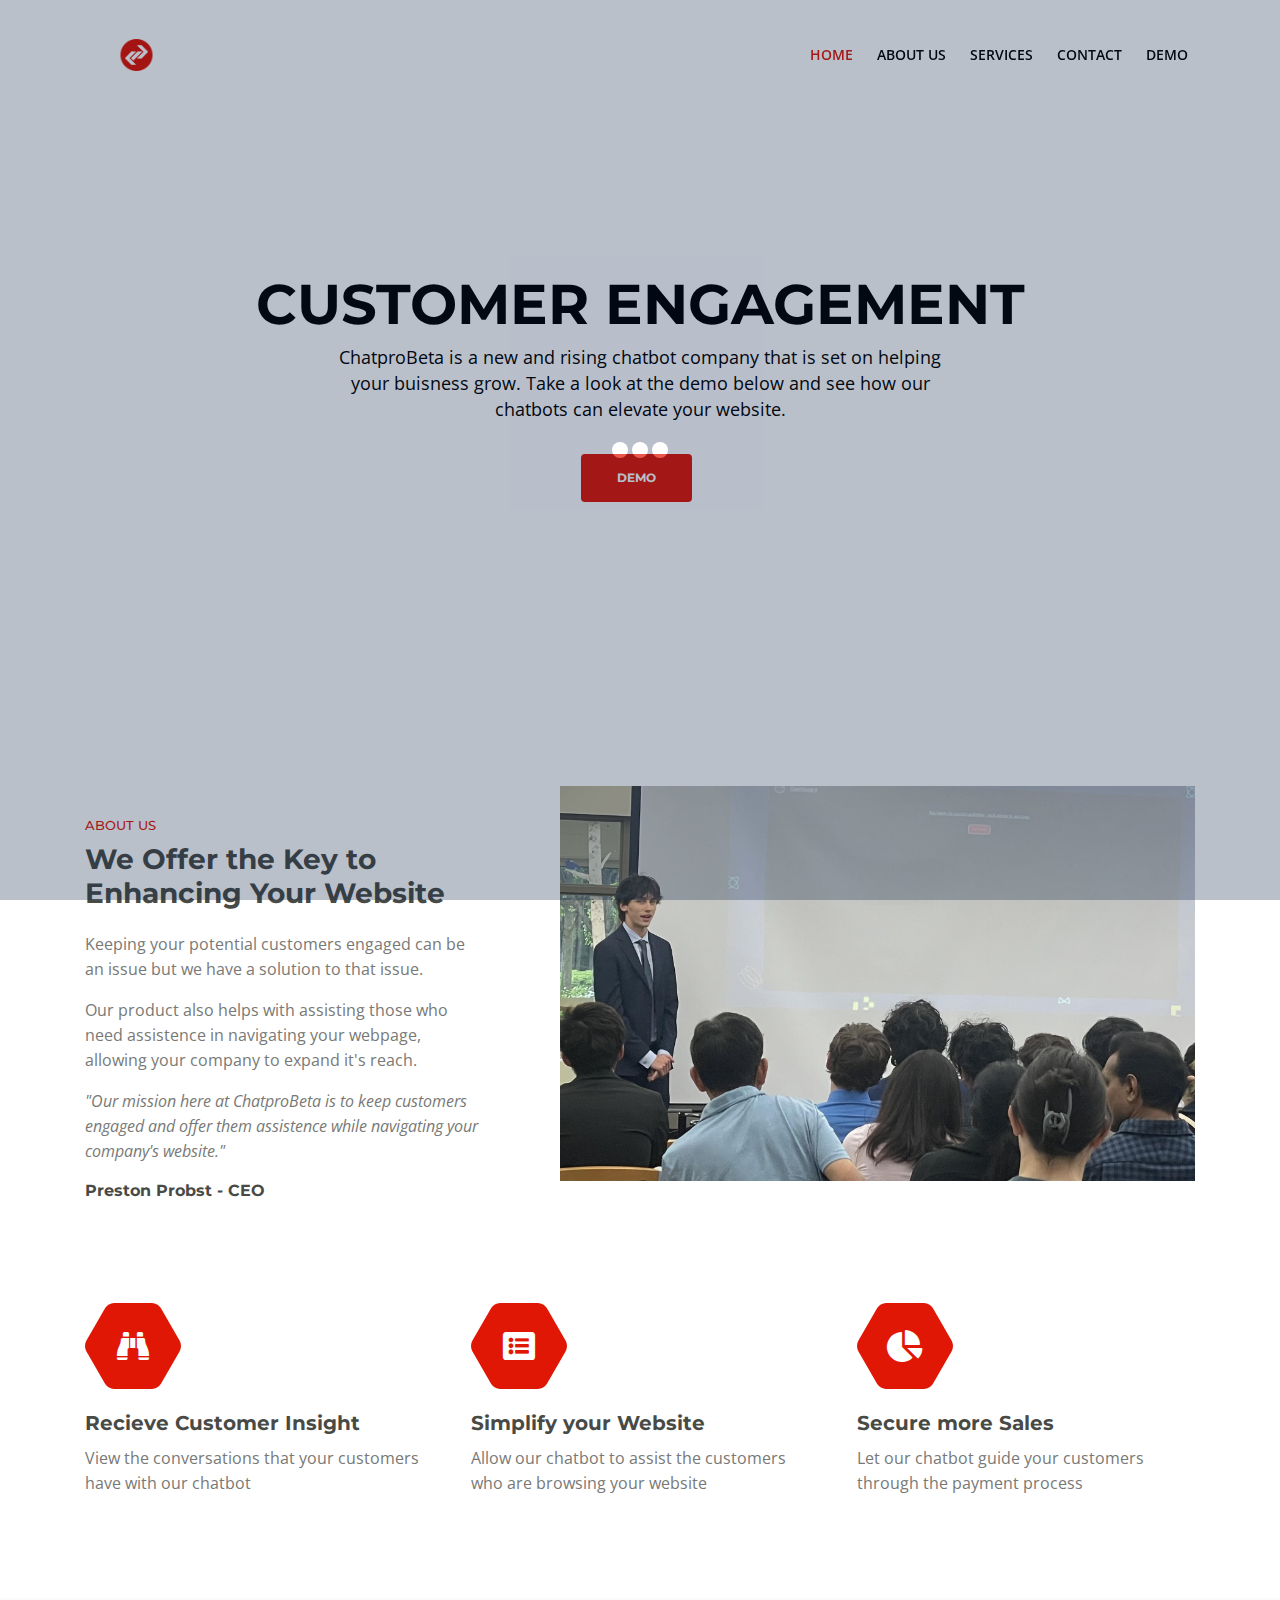
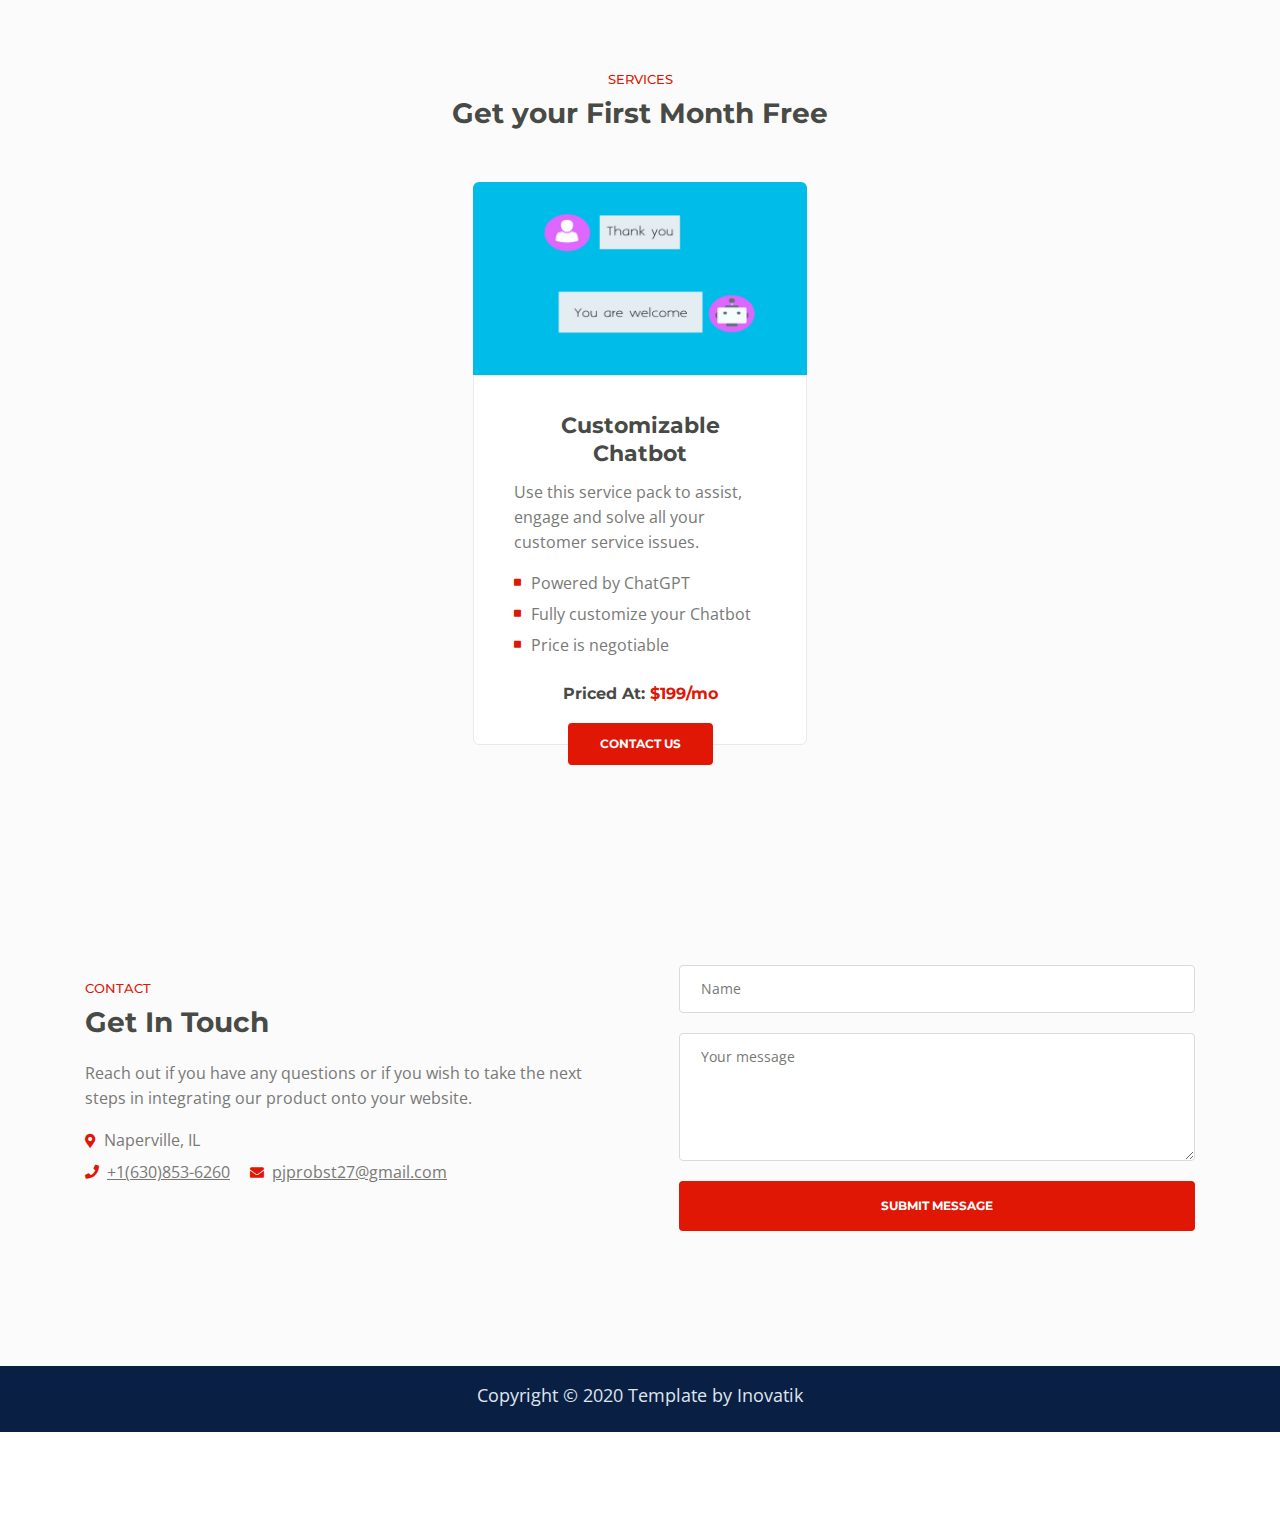
<file: index.html>
<!DOCTYPE html>
<html lang="en">
<head>
    <meta charset="utf-8">
    <meta name="viewport" content="width=device-width, initial-scale=1, shrink-to-fit=no">
    
    <!-- SEO Meta Tags -->
    <meta name="description" content="Aria is a business focused HTML landing page template built with Bootstrap to help you create lead generation websites for companies and their services.">
    <meta name="author" content="Inovatik">

    <!-- OG Meta Tags to improve the way the post looks when you share the page on LinkedIn, Facebook, Google+ -->
	<meta property="og:site_name" content="" /> <!-- website name -->
	<meta property="og:site" content="" /> <!-- website link -->
	<meta property="og:title" content=""/> <!-- title shown in the actual shared post -->
	<meta property="og:description" content="" /> <!-- description shown in the actual shared post -->
	<meta property="og:image" content="" /> <!-- image link, make sure it's jpg -->
	<meta property="og:url" content="" /> <!-- where do you want your post to link to -->
	<meta property="og:type" content="article" />

    <title>ChatproBeta</title>
    <style>
        /* Custom styles to move the header up */
        .header {
            margin-top: -100px; /* Adjust this value to move the header up */
        }
    </style>
    <link rel="icon" type="image/x-icon" href="assets/imgs/favicon3.ico">
    
    <!-- Styles -->
    <link href="https://fonts.googleapis.com/css?family=Montserrat:500,700&display=swap&subset=latin-ext" rel="stylesheet">
    <link href="https://fonts.googleapis.com/css?family=Open+Sans:400,400i,600&display=swap&subset=latin-ext" rel="stylesheet">
    <link href="css/bootstrap.css" rel="stylesheet">
    <link href="css/fontawesome-all.css" rel="stylesheet">
    <link href="css/swiper.css" rel="stylesheet">
	<link href="css/magnific-popup.css" rel="stylesheet">
	<link href="css/styles.css" rel="stylesheet">

	
</head>
<body data-spy="scroll" data-target=".fixed-top">
    
    <!-- Preloader -->
	<div class="spinner-wrapper">
        <div class="spinner">
            <div class="bounce1"></div>
            <div class="bounce2"></div>
            <div class="bounce3"></div>
        </div>
    </div>
    <!-- end of preloader -->
    

    <!-- Navbar -->
    <nav class="navbar navbar-expand-md navbar-dark navbar-custom fixed-top">
        <!-- Text Logo - Use this if you don't have a graphic logo -->
        <!-- <a class="navbar-brand logo-text page-scroll" href="index.html">Aria</a> -->

        <!-- Image Logo -->
        <a class="navbar-brand logo-image" href="index.html"><img src="assets/imgs/logo2.svg" alt="alternative"></a>
        
        <!-- Mobile Menu Toggle Button -->
        <button class="navbar-toggler" type="button" data-toggle="collapse" data-target="#navbarsExampleDefault" aria-controls="navbarsExampleDefault" aria-expanded="false" aria-label="Toggle navigation">
            <span class="navbar-toggler-awesome fas fa-bars"></span>
            <span class="navbar-toggler-awesome fas fa-times"></span>
        </button>
        <!-- end of mobile menu toggle button -->

        <div class="collapse navbar-collapse" id="navbarsExampleDefault">
            <ul class="navbar-nav ml-auto">
                <li class="nav-item">
                    <a class="nav-link page-scroll" href="#header">HOME <span class="sr-only">(current)</span></a>
                </li>
                <li class="nav-item">
                    <a class="nav-link page-scroll" href="#intro">ABOUT US</a>
                </li>
                <li class="nav-item">
                    <a class="nav-link page-scroll" href="#services">SERVICES</a>
                </li>
                <li class="nav-item">
                    <a class="nav-link page-scroll" href="#contact">CONTACT</a>
                </li>
                <li class="nav-item">
                    <a class="nav-link page-scroll" href="/demo">DEMO</a>
                </li>
            </ul>
            </span>
        </div>
    </nav> <!-- end of navbar -->
    <!-- end of navbar -->


    <!-- Header -->
    <header id="header" class="header">
        <div class="header-content">
            <div class="container">
                <div class="row">
                    <div class="col-lg-12">
                        <div class="text-container">
                            <h1>CUSTOMER <span id="js-rotating">ENGAGEMENT, ASSISTANCE, SOLUTIONS</span></h1>
                            <p class="p-heading p-large">ChatproBeta is a new and rising chatbot company that is set on helping your buisness grow. Take a look at the demo below and see how our chatbots can elevate your website. </p>
                            <a class="btn-solid-lg page-scroll" href="/demo">DEMO</a>
                        </div>
                    </div> <!-- end of col -->
                </div> <!-- end of row -->
            </div> <!-- end of container -->
        </div> <!-- end of header-content -->
    </header> <!-- end of header -->
    <!-- end of header -->


    <!-- Intro -->
    <div id="intro" class="basic-1">
        <div class="container">
            <div class="row">
                <div class="col-lg-5">
                    <div class="text-container">
                        <div class="section-title">ABOUT US</div>
                        <h2>We Offer the Key to Enhancing Your Website</h2>
                        <p>Keeping your potential customers engaged can be an issue but we have a solution to that issue.</p>
                        <p>Our product also helps with assisting those who need assistence in navigating your webpage, allowing your company to expand it's reach.</p>
                        <p class="testimonial-text">"Our mission here at ChatproBeta is to keep customers engaged and offer them assistence while navigating your company's website."</p>
                        <div class="testimonial-author">Preston Probst - CEO</div>
                    </div> <!-- end of text-container -->
                </div> <!-- end of col -->
                <div class="col-lg-7">
                    <div class="image">
                        <img class="img-fluid" src="images/unnamed2.jpg" alt="alternative">
                    </div> <!-- end of image-container -->
                </div> <!-- end of col -->
            </div> <!-- end of row -->
        </div> <!-- end of container -->
    </div> <!-- end of basic-1 -->
    <!-- end of intro -->


    <!-- Description -->
    <div class="cards-1">
        <div class="container">
            <div class="row">
                <div class="col-lg-12">
                    
                    <!-- Card -->
                    <div class="card">
                        <span class="fa-stack">
                            <span class="hexagon"></span>
                            <i class="fas fa-binoculars fa-stack-1x"></i>
                        </span>
                        <div class="card-body">
                            <h4 class="card-title">Recieve Customer Insight</h4>
                            <p>View the conversations that your customers have with our chatbot</p>
                        </div>
                    </div>
                    <!-- end of card -->

                    <!-- Card -->
                    <div class="card">
                        <span class="fa-stack">
                            <span class="hexagon"></span>
                            <i class="fas fa-list-alt fa-stack-1x"></i>
                        </span>
                        <div class="card-body">
                            <h4 class="card-title">Simplify your Website</h4>
                            <p>Allow our chatbot to assist the customers who are browsing your website</p>
                        </div>
                    </div>
                    <!-- end of card -->

                    <!-- Card -->
                    <div class="card">
                        <span class="fa-stack">
                            <span class="hexagon"></span>
                            <i class="fas fa-chart-pie fa-stack-1x"></i>
                        </span>
                        <div class="card-body">
                            <h4 class="card-title">Secure more Sales</h4>
                            <p>Let our chatbot guide your customers through the payment process</p>
                        </div>
                    </div>
                    <!-- end of card -->

                </div> <!-- end of col -->
            </div> <!-- end of row -->
        </div> <!-- end of container -->
    </div> <!-- end of cards-1 -->
    <!-- end of description -->


    <!-- Services -->
    <div id="services" class="cards-2">
        <div class="container">
            <div class="row">
                <div class="col-lg-12">
                    <div class="section-title"><br><br><br><br>SERVICES</div>
                    <h2>Get your First Month Free</h2>
                </div> <!-- end of col -->
            </div> <!-- end of row -->
            <div class="row">
                <div class="col-lg-12">

                    <!-- Parent container to center the card -->
<div class="cards-2">
    <!-- Card -->
    <div class="card">
        <div class="card-image">
            <img class="img-fluid" src="images/services-2.jpg" alt="alternative">
        </div>
        <div class="card-body">
            <h3 class="card-title">Customizable Chatbot</h3>
            <p>Use this service pack to assist, engage and solve all your customer service issues.</p>
            <ul class="list-unstyled li-space-lg">
		<li class="media">
                    <i class="fas fa-square"></i>
                    <div class="media-body">Powered by ChatGPT</div>
                </li>
                <li class="media">
                    <i class="fas fa-square"></i>
                    <div class="media-body">Fully customize your Chatbot</div>
                </li>
                <li class="media">
                    <i class="fas fa-square"></i>
                    <div class="media-body">Price is negotiable</div>
                </li>
            </ul>
            <p class="price">Priced At: <span>$199/mo</span></p>
        </div>
        <div class="button-container">
            <a class="btn-solid-reg page-scroll" href="#" onclick="openEmailWindow()">CONTACT US</a>
<script>
function openEmailWindow() {
    const emailLink = "mailto:pjprobst27@gmail.com?subject=Interest%20In%20Customizable%20Chatbot";
    window.open(emailLink, '_blank', 'width=600,height=400');
}
</script>
        </div> <!-- end of button-container -->
    </div>
    <!-- end of card -->
</div> <!-- end of cards-2 -->
                </div> <!-- end of col -->
            </div> <!-- end of row -->
        </div> <!-- end of container -->
    </div> <!-- end of cards-2 -->
    <!-- end of services -->

    <!-- Contact -->
    <div id="contact" class="form-2">
        <div class="container">
            <div class="row">
                <div class="col-lg-6">
                    <div class="text-container">
                        <div class="section-title">CONTACT</div>
                        <h2>Get In Touch</h2>
                        <p>Reach out if you have any questions or if you wish to take the next steps in integrating our product onto your website.</p>
                        <ul class="list-unstyled li-space-lg">
                            <li class="address"><i class="fas fa-map-marker-alt"></i>Naperville, IL</li>
                            <li><i class="fas fa-phone"></i><a href="tel:630-853-6260">+1(630)853-6260</a></li>
                            <li><i class="fas fa-envelope"></i><a href="mailto:pjprobst27@gmail.com">pjprobst27@gmail.com</a></li>
                        </ul>
                    </div> <!-- end of text-container -->
                </div> <!-- end of col -->
                <div class="col-lg-6">
                    
                    <!-- Contact Form -->
<form id="contactForm" onsubmit="sendEmail(event)">
    <div class="form-group">
        <input type="text" class="form-control-input" id="cname" required>
        <label class="label-control" for="cname">Name</label>
        <div class="help-block with-errors"></div>
    </div>
    <div class="form-group">
        <textarea class="form-control-textarea" id="cmessage" required></textarea>
        <label class="label-control" for="cmessage">Your message</label>
        <div class="help-block with-errors"></div>
    </div>
    <div class="form-group">
        <button type="submit" class="form-control-submit-button">SUBMIT MESSAGE</button>
    </div>
</form>
<!-- end of contact form -->

<script>
function sendEmail(event) {
    event.preventDefault(); // Prevent the default form submission
    
    const name = document.getElementById('cname').value;
    const message = document.getElementById('cmessage').value;

    // Create the mailto link
    const mailtoLink = `mailto:pjprobst27@gmail.com?subject=Contact%20Form%20Submission%20From: ${encodeURIComponent(name)}&body=${encodeURIComponent(message)}`;

    // Redirect to the mailto link
    window.open(mailtoLink, '_blank', 'width=600,height=400');
}
</script>
                </div> <!-- end of col -->
            </div> <!-- end of row -->
        </div> <!-- end of container -->
        <br>
    </div> <!-- end of form-2 -->
    <!-- end of contact -->


    <!-- Footer -->
    <div class="copyright">
	    <div class="container">
            <div class="row">
                <div class="col-lg-12">
                    <p class="p-large">Copyright © 2020 <a href="https://inovatik.com">Template by Inovatik</a></p>
                </div> <!-- end of col -->
            </div> <!-- enf of row -->
        </div> <!-- end of container -->
    </div> <!-- end of footer -->  
    <!-- end of footer -->


    	
    <!-- Scripts -->
    <script src="js/jquery.min.js"></script> <!-- jQuery for Bootstrap's JavaScript plugins -->
    <script src="js/popper.min.js"></script> <!-- Popper tooltip library for Bootstrap -->
    <script src="js/bootstrap.min.js"></script> <!-- Bootstrap framework -->
    <script src="js/jquery.easing.min.js"></script> <!-- jQuery Easing for smooth scrolling between anchors -->
    <script src="js/swiper.min.js"></script> <!-- Swiper for image and text sliders -->
    <script src="js/jquery.magnific-popup.js"></script> <!-- Magnific Popup for lightboxes -->
    <script src="js/morphext.min.js"></script> <!-- Morphtext rotating text in the header -->
    <script src="js/isotope.pkgd.min.js"></script> <!-- Isotope for filter -->
    <script src="js/validator.min.js"></script> <!-- Validator.js - Bootstrap plugin that validates forms -->
    <script src="js/scripts.js"></script> <!-- Custom scripts -->
</body>
</html>
</file>
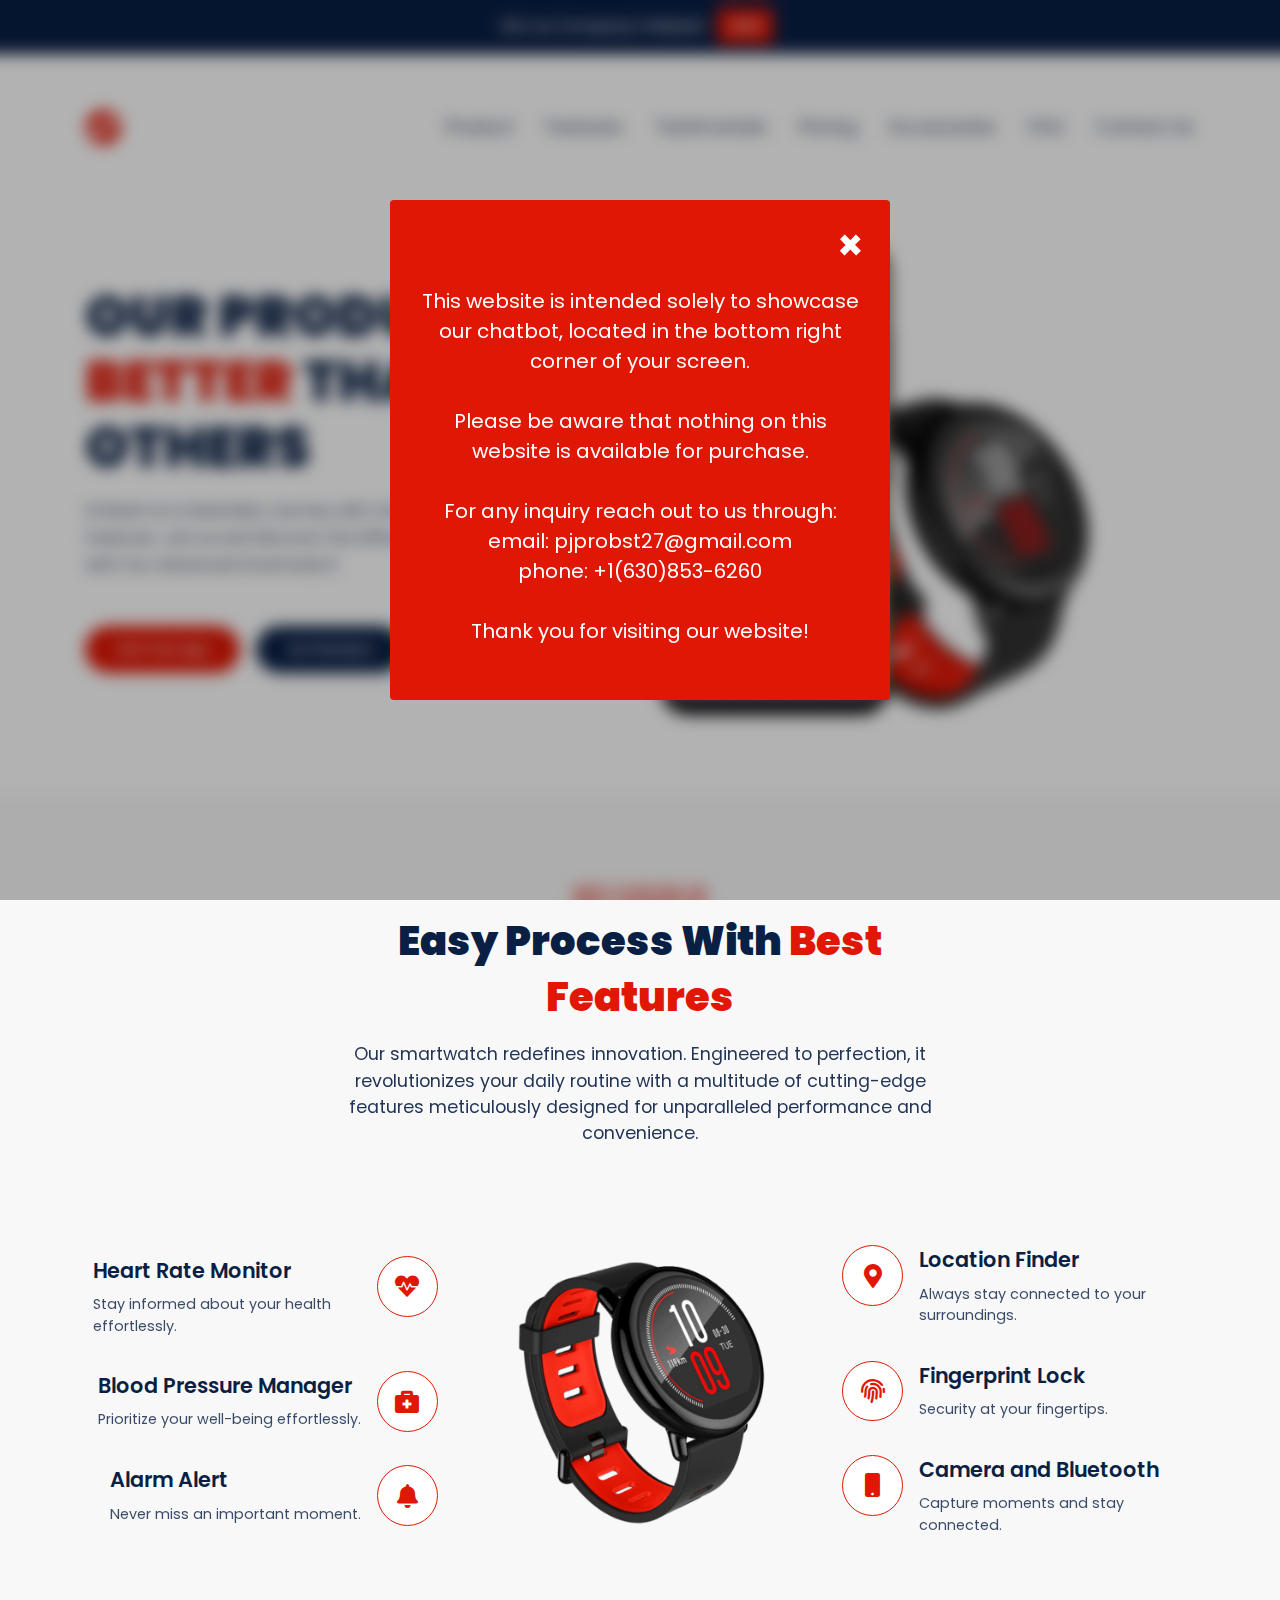
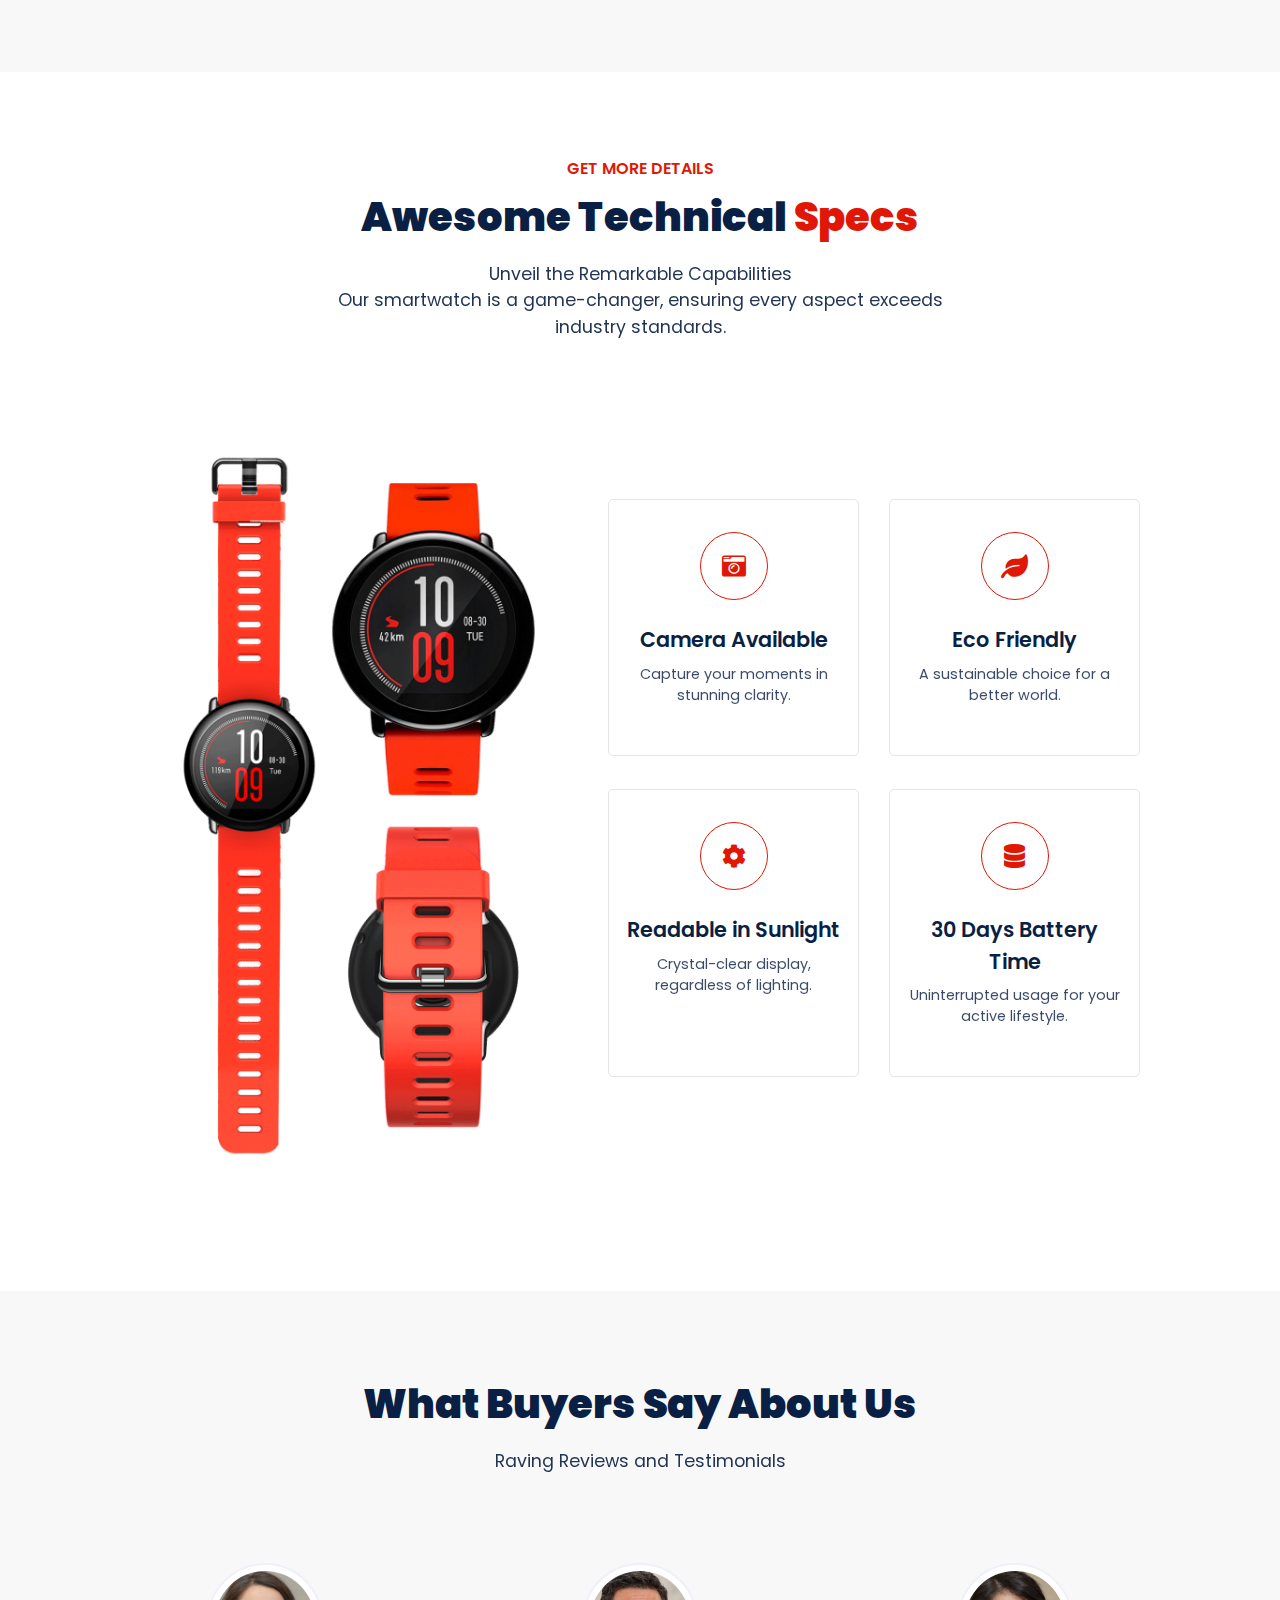
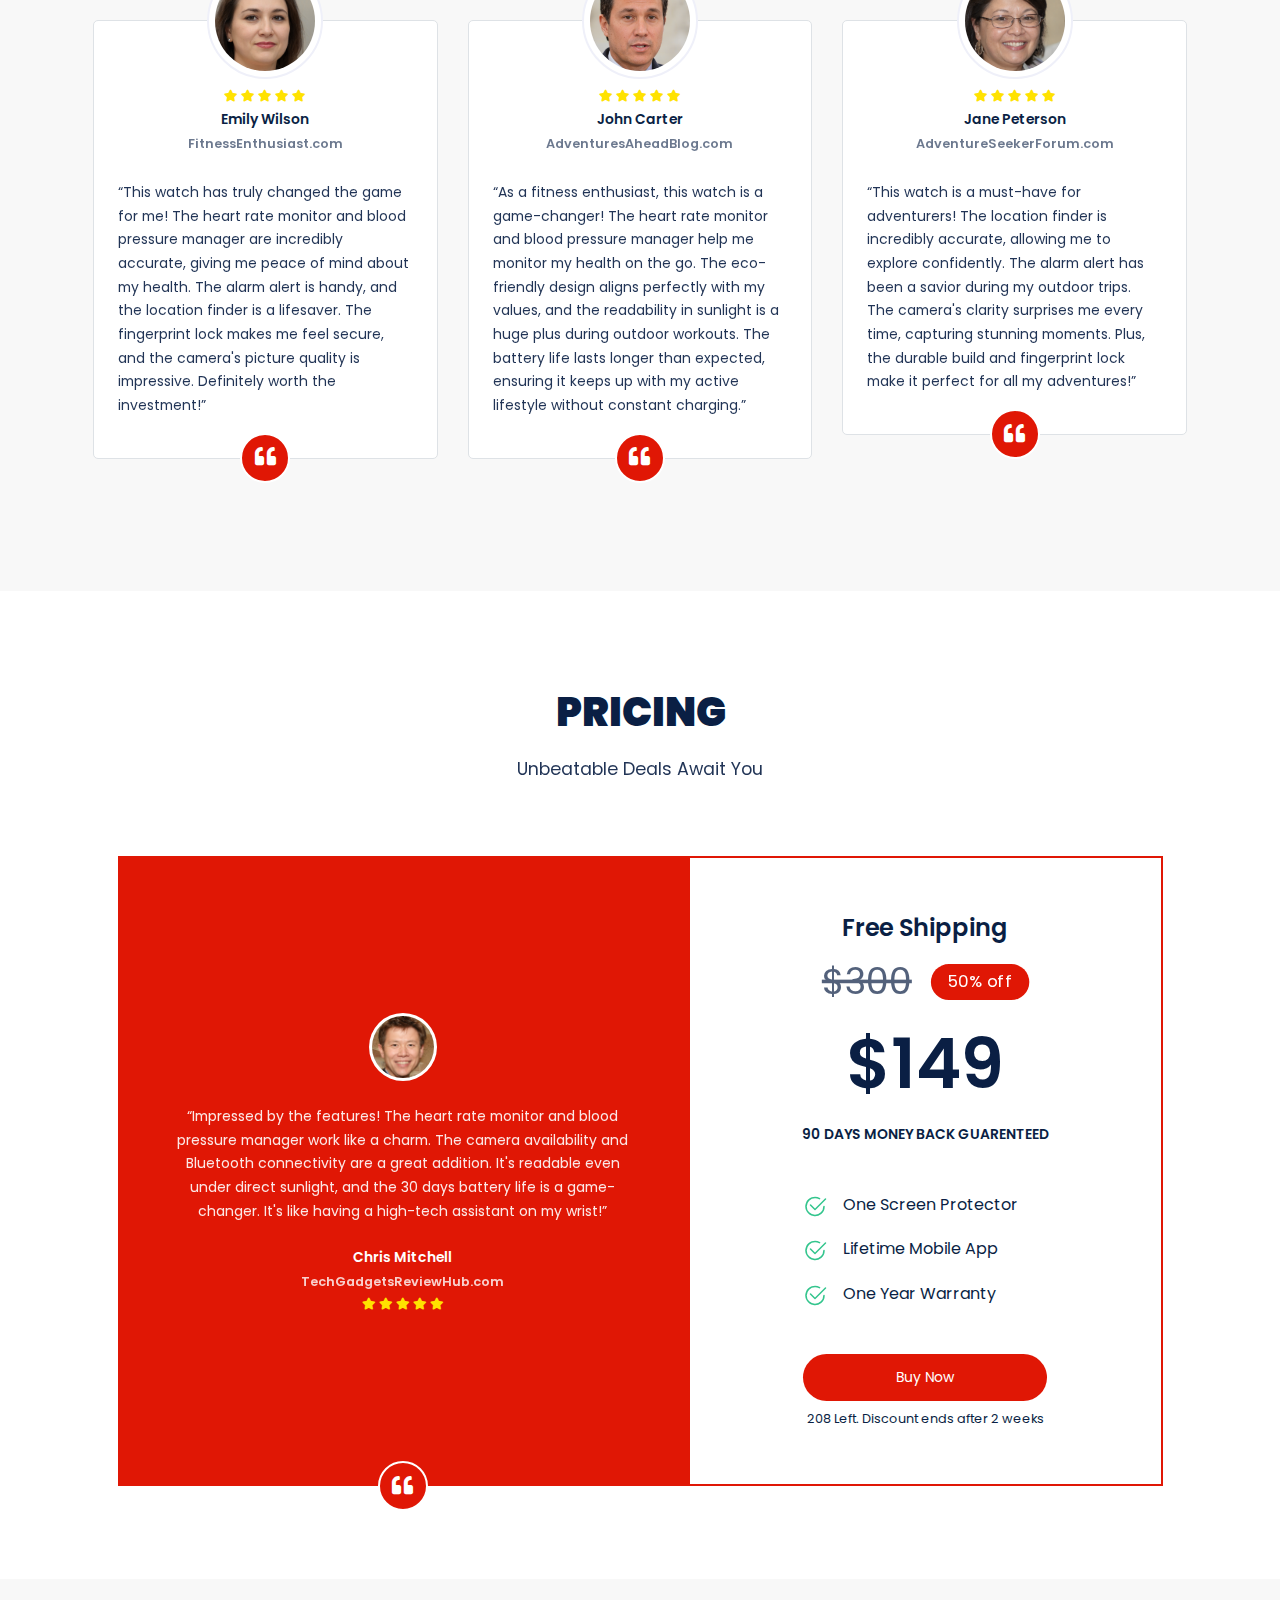
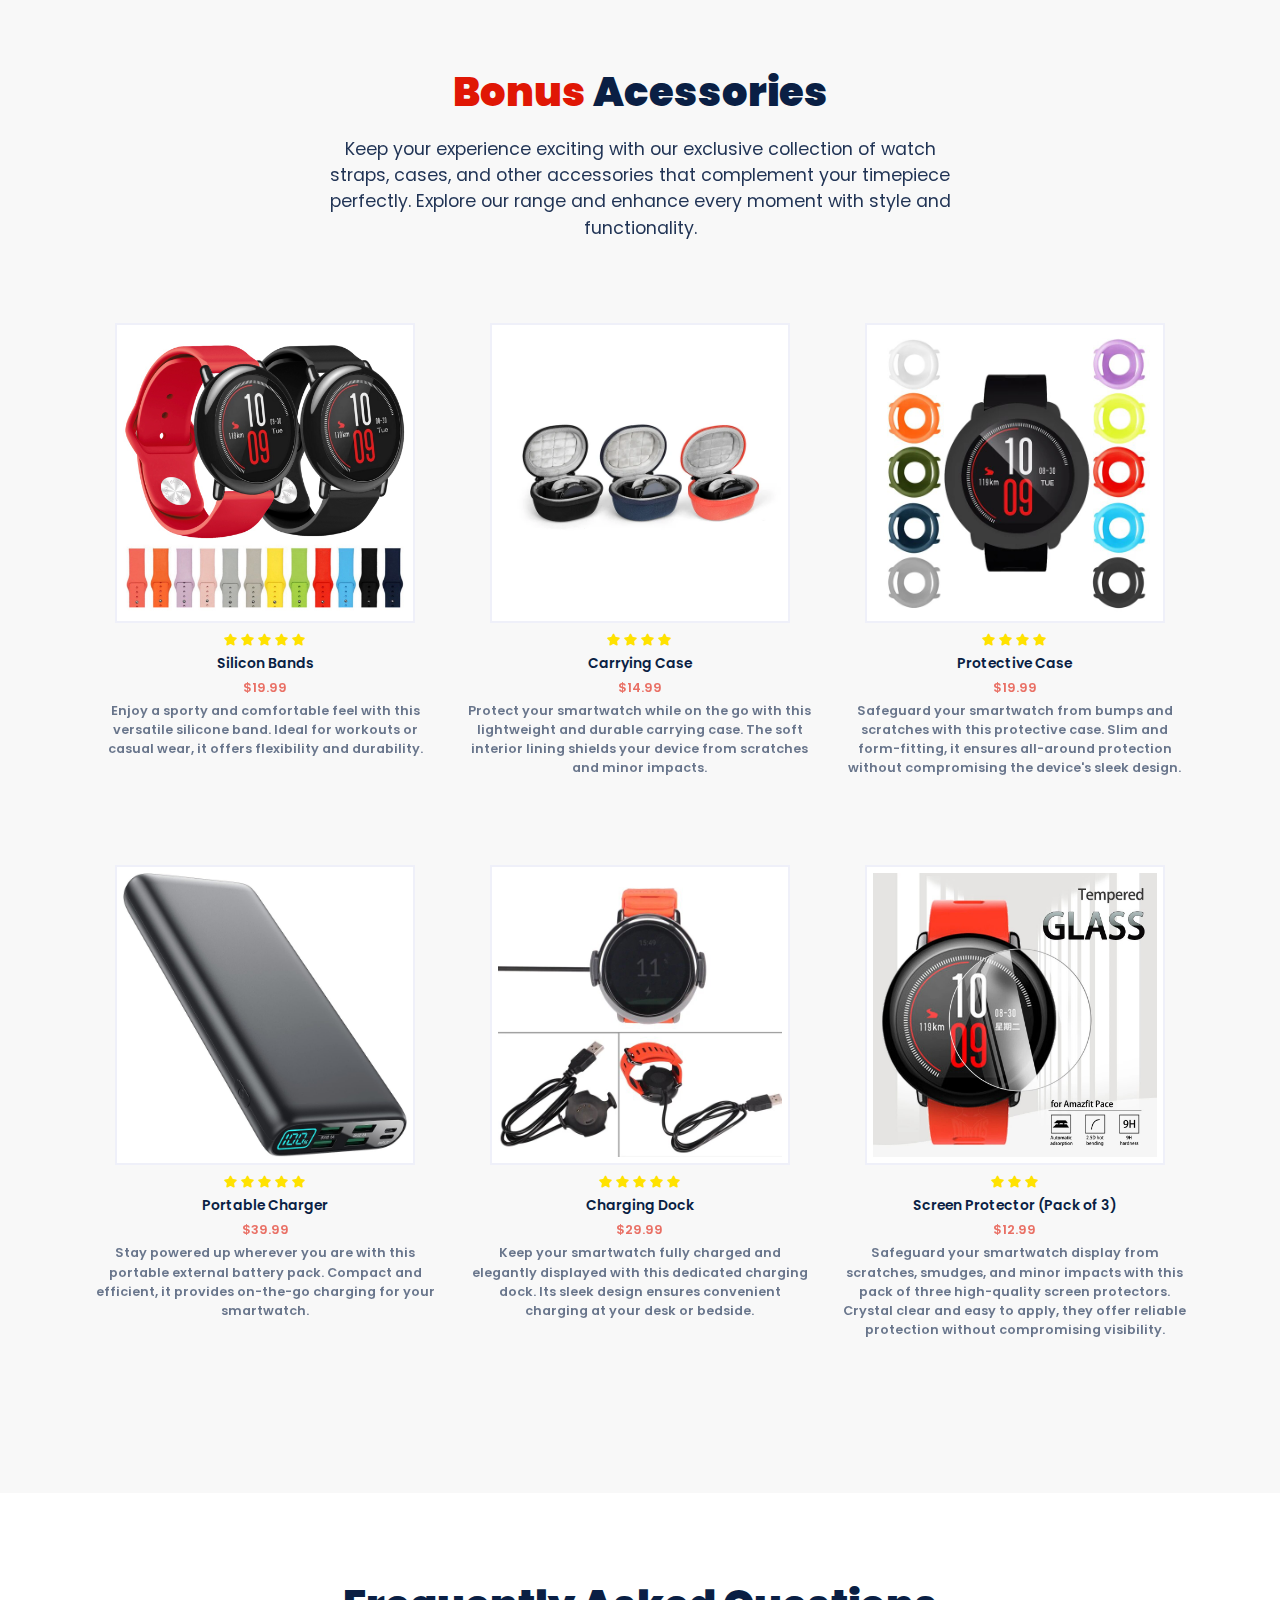
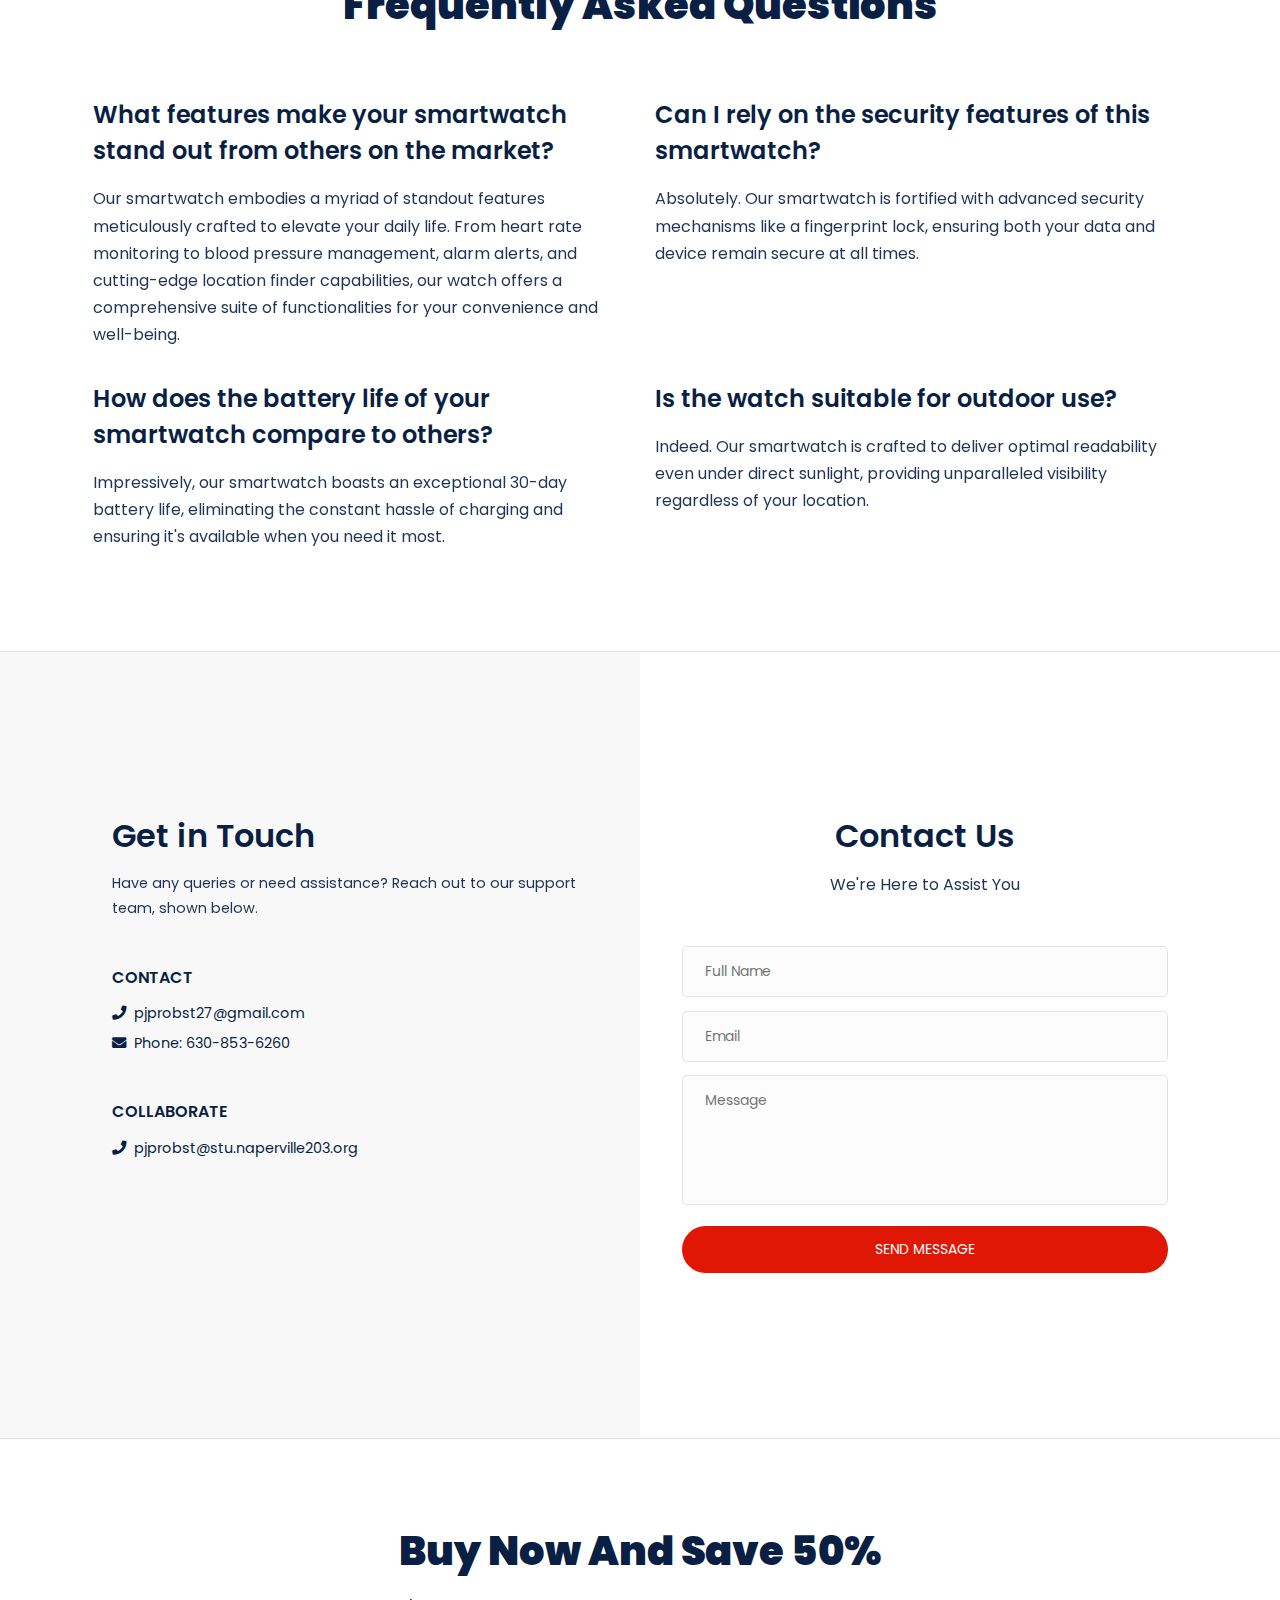
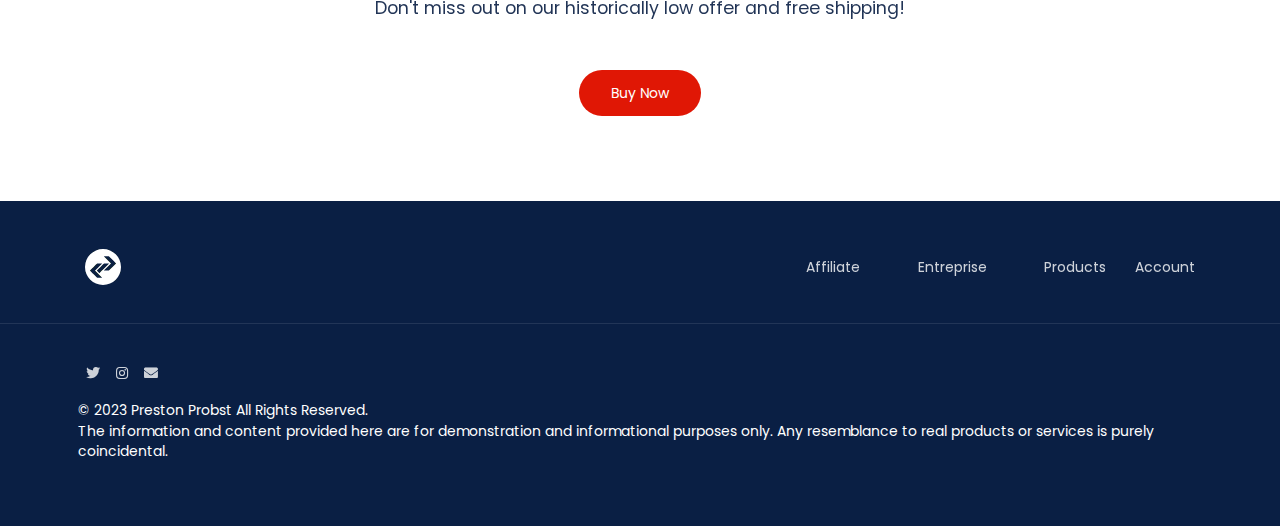
<file: demo.html>
<!doctype html>
<html lang="en">

<head>
  <!-- Required meta tags  -->
  <meta charset="utf-8">
  <meta name="viewport" content="width=device-width, initial-scale=1, shrink-to-fit=no">

  <link rel="stylesheet" href="https://cdnjs.cloudflare.com/ajax/libs/animate.css/3.7.2/animate.min.css">
  <!-- font awesome 5 free -->
  <link rel="stylesheet" href="https://cdnjs.cloudflare.com/ajax/libs/font-awesome/5.13.0/css/all.min.css">
  <!-- Bootstrap CSS -->
  <link rel="stylesheet" href="https://stackpath.bootstrapcdn.com/bootstrap/4.4.1/css/bootstrap.min.css">

  <!-- Poppins font from Google -->
  <link href="https://fonts.googleapis.com/css2?family=Poppins:wght@300;400;600;700&display=swap" rel="stylesheet">

  <link rel="stylesheet" href="assets/app.css">

  <title>Chatpro Demo | Amazfit Verge Smartwatch </title>
  <link rel="icon" type="image/x-icon" href="assets/imgs/favicon3.ico">
</head>

<body>

    <!--Offer Alert ================================ -->
     <div class="offer-alert">
       <div class="offer-alert__container container">
         <span>Vist our Company's Website</span> <a href="/" class="offer-alert__btn">HERE</a>
       </div>
     </div>

    <!--Chatbot ================================ -->
  <script src="https://cdn.botpress.cloud/webchat/v1/inject.js"></script>
  <script src="https://mediafiles.botpress.cloud/ae1598ae-c32a-4bef-847c-571e27780e28/webchat/config.js" defer></script>
  
  <!--Website Disclaimer ================================ -->
     <!-- The overlay for blurred background -->
<div class="overlay" id="overlay"></div>

<!-- The alert message box -->
<div class="alert" id="alert">
  <span class="closebtn" onclick="closeAlert();">&times;</span>
  <br>
  <br>
This website is intended solely to showcase our chatbot, located in the bottom right corner of your screen. <br><br>Please be aware that nothing on this website is available for purchase.
<br>
<br>For any inquiry reach out to us through:
  <br>email: pjprobst27@gmail.com <br>phone: +1(630)853-6260
<br>
<br>Thank you for visiting our website!
</div>

<!-- Button to trigger the alert -->
<button onclick="showAlert()">Show Alert</button>

<script>
  function showAlert() {
    // Show the overlay and alert box
    document.getElementById('overlay').style.display = 'block';
    document.getElementById('alert').style.display = 'block';
  }

  function closeAlert() {
    // Hide the overlay and alert box
    document.getElementById('overlay').style.display = 'none';
    document.getElementById('alert').style.display = 'none';
  }
</script>
    
  <!--Hero ====================================== -->
  <header class="hero container-fluid border-bottom">
    <nav class="hero-nav container px-4 px-lg-0 mx-auto">
      <ul class="nav w-100 list-unstyled align-items-center p-0">
        <li class="hero-nav__item">
          <img class="hero-nav__logo" src="assets/imgs/logo.svg">
        </li>
        <li id="hero-menu" class="flex-grow-1 hero__nav-list hero__nav-list--mobile-menu ft-menu">
          <ul class="hero__menu-content nav flex-column flex-lg-row ft-menu__slider animated list-unstyled p-2 p-lg-0">
            <li class="flex-grow-1">
              <ul class="nav nav--lg-side list-unstyled align-items-center p-0">
                <li class="hero-nav__item">
                  <a href="#contact-us" class="hero-nav__link">Contact Us</a>
                </li>
                <li class="hero-nav__item">
                  <a href="#faq"" class="hero-nav__link">FAQ</a>
                </li>
                <li class="hero-nav__item">
                  <a href="#accessories" class="hero-nav__link">Accessories</a>
                </li>
                <li class="hero-nav__item">
                  <a href="#pricing" class="hero-nav__link">Pricing</a>
                </li>
                <li class="hero-nav__item">
                  <a href="#testimonials" class="hero-nav__link">Testimonials</a>
                </li>
                <li class="hero-nav__item">
                  <a href="#features" class="hero-nav__link">Features</a>
                </li>
                <li class="hero-nav__item">
                  <a href="#product" class="hero-nav__link">Product</a>
                </li>
              </ul>
            </li>
          </ul>
          <button onclick="document.querySelector('#hero-menu').classList.toggle('ft-menu--js-show')"
            class="ft-menu__close-btn animated">
            <svg class="bi bi-x" width="1em" height="1em" viewBox="0 0 16 16" fill="currentColor"
              xmlns="http://www.w3.org/2000/svg">
              <path fill-rule="evenodd" d="M11.854 4.146a.5.5 0 010 .708l-7 7a.5.5 0 01-.708-.708l7-7a.5.5 0 01.708 0z"
                clip-rule="evenodd" />
              <path fill-rule="evenodd" d="M4.146 4.146a.5.5 0 000 .708l7 7a.5.5 0 00.708-.708l-7-7a.5.5 0 00-.708 0z"
                clip-rule="evenodd" />
            </svg>
          </button>
        </li>
        <li class="d-lg-none flex-grow-1 d-flex flex-row-reverse hero-nav__item">
          <button onclick="document.querySelector('#hero-menu').classList.toggle('ft-menu--js-show')"
            class="text-center px-2">
            <i class="fas fa-bars"></i>
          </button>
        </li>
      </ul>
    </nav>
    <div class="hero__content container mx-auto">
      <div class="row px-0 mx-0 align-items-center">
        <div class="col-lg-6 px-0">
          <h1 class="hero__title mb-3">
            OUR PRODUCT IS <span class="highlight">BETTER</span> THAN OTHERS
          </h1>
          <p class="hero__paragraph mb-5">
            Embark on a Seamless Journey with Unmatched Features. Join us and Discover the Difference with Our Advanced Smartwatch
          </p>
          <div class="hero__btns-container">
            <a class="hero__btn btn btn-primary mb-2 mb-lg-0" href="https://google.com">
              Get Free App
            </a>
            <a class="hero__btn btn btn-secondary mx-lg-3" href="https://yahoo.com">
              Go Premium
            </a>
          </div>
        </div>
        <div class="col-lg-5 mt-5 mt-lg-0 mx-0">
          <div class="hero__img-container">
            <img src="assets/imgs/img-1.png" class="hero__img w-100">
          </div>
        </div>
      </div>
    </div>
  </header>

  <!-- ===================================== -->

  <div id="product" class="block-5 space-between-blocks">
    <div class="container">
      <!-- HEADER -->
      <div class="col-lg-8 col-xl-7 mx-auto text-center mb-5">
        <p class="block__pre-title mb-2">WHY CHOOSE US</p>
        <h1 class="block__title mb-3">Easy Process With <span class="highlight">Best Features</span></h1>
        <p class="block__paragraph mb-0">
          Our smartwatch redefines innovation. Engineered to perfection, it revolutionizes your daily routine with a multitude of cutting-edge features meticulously designed for unparalleled performance and convenience.
        </p>
      </div>
      <div class="row align-items-center flex-column-reverse flex-lg-row px-2">
        <!-- LEFT CONTENT -->
        <div class="col-lg-4">
          <div class="card-2 d-flex flex-row flex-lg-row-reverse">
            <div>
              <span class="card-2__symbol mx-auto">
                <i class="fas fa-heartbeat"></i>
              </span>
            </div>
            <div class="px-2"></div>
            <div>
              <h3 class="card-2__title mb-2">Heart Rate Monitor</h3>
              <p class="card-2__paragraph">
                Stay informed about your health effortlessly.
              </p>
            </div>
          </div>
          <div class="card-2 d-flex flex-row flex-lg-row-reverse">
            <div>
              <span class="card-2__symbol mx-auto">
                <i class="fas fa-briefcase-medical"></i>
              </span>
            </div>
            <div class="px-2"></div>
            <div>
              <h3 class="card-2__title mb-2">Blood Pressure Manager</h3>
              <p class="card-2__paragraph">
                 Prioritize your well-being effortlessly.
              </p>
            </div>
          </div>
          <div class="card-2 d-flex flex-row flex-lg-row-reverse">
            <div>
              <span class="card-2__symbol mx-auto">
                <i class="fas fa-bell"></i>
              </span>
            </div>
            <div class="px-2"></div>
            <div>
              <h3 class="card-2__title mb-2">Alarm Alert</h3>
              <p class="card-2__paragraph">
               Never miss an important moment.
              </p>
            </div>
          </div>
        </div>
        <!-- IMAGE -->
        <div class="col-lg-4 my-5 text-center">
          <img src="assets/imgs/img-2.png" class="w-75">
        </div>
        <!-- RIGHT CONTENT -->
        <div class="col-lg-4">
          <div class="card-2 d-flex">
            <div>
              <span class="card-2__symbol mx-auto">
                <i class="fas fa-map-marker-alt"></i>
              </span>
            </div>
            <div class="px-2"></div>
            <div>
              <h3 class="card-2__title mb-2">Location Finder</h3>
              <p class="card-2__paragraph">
                Always stay connected to your surroundings.
              </p>
            </div>
          </div>
          <div class="card-2 d-flex">
            <div>
              <span class="card-2__symbol mx-auto">
                <i class="fas fa-fingerprint"></i>
              </span>
            </div>
            <div class="px-2"></div>
            <div>
              <h3 class="card-2__title mb-2">Fingerprint Lock</h3>
              <p class="card-2__paragraph">
                Security at your fingertips.
              </p>
            </div>
          </div>
          <div class="card-2 d-flex">
            <div>
              <span class="card-2__symbol mx-auto">
                <i class="fas fa-mobile"></i>
              </span>
            </div>
            <div class="px-2"></div>
            <div>
              <h3 class="card-2__title mb-2">Camera and Bluetooth</h3>
              <p class="card-2__paragraph">
                 Capture moments and stay connected.
              </p>
            </div>
          </div>
        </div>
      </div>
    </div>
  </div>

  <!-- ===================================== -->

  <div id="features" class="block-11 space-between-blocks">
    <div class="container">
      <!-- HEADER -->
      <div class="block__header col-lg-8 col-xl-7 mx-auto text-center">
        <p class="block__pre-title mb-2">GET MORE DETAILS</p>
        <h1 class="block__title mb-3">Awesome Technical <span class="highlight">Specs</span></h1>
        <p class="block__paragraph mb-0">
          Unveil the Remarkable Capabilities<br />
          Our smartwatch is a game-changer, ensuring every aspect exceeds industry standards.
        </p>
      </div>
      <div class="row align-items-center justify-content-center flex-column-reverse flex-lg-row px-2">
        <div class="col-lg-4 col-xl-5 p-lg-5">
          <img class="w-100" src="assets/imgs/img-3.png">
        </div>
        <div class="col-lg-8 col-xl-6">
          <div class="row">
            <div class="col-md-6 mb-2-1rem">
              <div class="card-1 card-1--selected text-center">
                <span class="card-1__symbol mx-auto mb-4">
                  <i class="fas fa-camera-retro"></i>
                </span>
                <h3 class="card-1__title mb-2">Camera Available</h3>
                <p class="card-1__paragraph">
                  Capture your moments in stunning clarity.
                </p>
              </div>
            </div>
            <div class="col-md-6 mb-2-1rem">
              <div class="card-1 text-center">
                <span class="card-1__symbol mx-auto mb-4">
                  <i class="fas fa-leaf"></i>
                </span>
                <h3 class="card-1__title mb-2">Eco Friendly</h3>
                <p class="card-1__paragraph">
                  A sustainable choice for a better world.
                </p>
              </div>
            </div>
            <div class="col-md-6 mb-2-1rem">
              <div class="card-1 text-center">
                <span class="card-1__symbol mx-auto mb-4">
                  <i class="fas fa-cog"></i>
                </span>
                <h3 class="card-1__title mb-2">Readable in Sunlight</h3>
                <p class="card-1__paragraph">
                  Crystal-clear display, regardless of lighting.
                </p>
              </div>
            </div>
            <div class="col-md-6 mb-2-1rem">
              <div class="card-1 text-center">
                <span class="card-1__symbol mx-auto mb-4">
                  <i class="fas fa-database"></i>
                </span>
                <h3 class="card-1__title mb-2">30 Days Battery Time</h3>
                <p class="card-1__paragraph">
                  Uninterrupted usage for your active lifestyle.
                </p>
              </div>
            </div>
          </div>
        </div>
      </div>
    </div>
  </div>

  <!-- ======================================== -->

  <div id="testimonials" class="block-20 space-between-blocks">
    <div class="container">
      <div class="block__header col-lg-8 col-xl-7 mx-auto text-center px-0">
        <h1 class="block__title mb-3">What Buyers Say About Us</h1>
        <p class="block__paragraph">
          Raving Reviews and Testimonials
        </p>
      </div>
      <div class="row px-2 pt-4">
        <div class="col-lg-4">
          <div class="testimonial-card-1 mb-5">
            <p class="testimonial-card-1__paragraph mb-3">
              “This watch has truly changed the game for me! The heart rate monitor and blood pressure manager are incredibly accurate, giving me peace of mind about my health. The alarm alert is handy, and the location finder is a lifesaver. The fingerprint lock makes me feel secure, and the camera's picture quality is impressive. Definitely worth the investment!”
            </p>
            <div class="block-20__person">
              <div class="mb-2">
                <img class="block-20__person-avatar" src="assets/imgs/download.jpg">
              </div>
              <div class="flex-grow-1 d-flex flex-column">
                <span class="block-20__person-rating">
                  <i class="fas fa-star"></i>
                  <i class="fas fa-star"></i>
                  <i class="fas fa-star"></i>
                  <i class="fas fa-star"></i>
                  <i class="fas fa-star"></i>
                </span>
                <span class="block-20__person-name my-1">Emily Wilson</span>
                <span class="block-20__person-info">FitnessEnthusiast.com</span>
              </div>
            </div>
            <span class="testimonial-card-1__quote-symbol">
              <i class="fas fa-quote-left"></i>
            </span>
          </div>
        </div>
        <div class="col-lg-4">
          <div class="testimonial-card-1 mb-5">
            <p class="testimonial-card-1__paragraph mb-3">
              “As a fitness enthusiast, this watch is a game-changer! The heart rate monitor and blood pressure manager help me monitor my health on the go. The eco-friendly design aligns perfectly with my values, and the readability in sunlight is a huge plus during outdoor workouts. The battery life lasts longer than expected, ensuring it keeps up with my active lifestyle without constant charging.”
            </p>
            <div class="block-20__person">
              <div class="mb-2">
                <img class="block-20__person-avatar" src="assets/imgs/Screenshot 2022-01-24 123912.png">
              </div>
              <div class="flex-grow-1 d-flex flex-column">
                <span class="block-20__person-rating">
                  <i class="fas fa-star"></i>
                  <i class="fas fa-star"></i>
                  <i class="fas fa-star"></i>
                  <i class="fas fa-star"></i>
                  <i class="fas fa-star"></i>
                </span>
                <span class="block-20__person-name my-1">John Carter</span>
                <span class="block-20__person-info">AdventuresAheadBlog.com</span>
              </div>
            </div>
            <span class="testimonial-card-1__quote-symbol">
              <i class="fas fa-quote-left"></i>
            </span>
          </div>
        </div>
        <div class="col-lg-4">
          <div class="testimonial-card-1 mb-5">
            <p class="testimonial-card-1__paragraph mb-3">
              “This watch is a must-have for adventurers! The location finder is incredibly accurate, allowing me to explore confidently. The alarm alert has been a savior during my outdoor trips. The camera's clarity surprises me every time, capturing stunning moments. Plus, the durable build and fingerprint lock make it perfect for all my adventures!”
            </p>
            <div class="block-20__person">
              <div class="mb-2">
                <img class="block-20__person-avatar" src="assets/imgs/image.png">
              </div>
              <div class="flex-grow-1 d-flex flex-column">
                <span class="block-20__person-rating">
                  <i class="fas fa-star"></i>
                  <i class="fas fa-star"></i>
                  <i class="fas fa-star"></i>
                  <i class="fas fa-star"></i>
                  <i class="fas fa-star"></i>
                </span>
                <span class="block-20__person-name my-1">Jane Peterson</span>
                <span class="block-20__person-info">AdventureSeekerForum.com</span>
              </div>
            </div>
            <span class="testimonial-card-1__quote-symbol">
              <i class="fas fa-quote-left"></i>
            </span>
          </div>
        </div>
      </div>
    </div>
  </div>

  <!-- =================================== -->
  <div id="pricing" class="block-17 px-4 space-between-blocks">
    <div class="container">
      <div class="block-17__header col-lg-8 col-xl-7 mx-auto text-center px-0">
        <h1 class="block__title mb-3">PRICING</h1>
        <p class="block__paragraph">
          Unbeatable Deals Await You
        </p>
      </div>
      <div class="block-17__card row flex-column-reverse flex-lg-row justify-content-center">
        <div class="testimonial-card-3 text-center col-lg-6 px-0 d-flex align-items-center justify-content-center">
          <div class="px-4 px-lg-5">
            <img class="person__avatar" src="assets/imgs/download (1).jpg">
            <p class="testimonial-card-3__paragraph my-4">
              “Impressed by the features! The heart rate monitor and blood pressure manager work like a charm. The camera availability and Bluetooth connectivity are a great addition. It's readable even under direct sunlight, and the 30 days battery life is a game-changer. It's like having a high-tech assistant on my wrist!”
            </p>
            <div class="flex-grow-1 d-flex flex-column mb-3">
              <span class="person__name">Chris Mitchell</span>
              <span class="person__info my-1">TechGadgetsReviewHub.com</span>
              <span class="person__rating">
                <i class="fas fa-star"></i>
                <i class="fas fa-star"></i>
                <i class="fas fa-star"></i>
                <i class="fas fa-star"></i>
                <i class="fas fa-star"></i>
              </span>
            </div>
          </div>
          <span class="testimonial-card-3__quote-symbol">
            <i class="fas fa-quote-left"></i>
          </span>
        </div>
        <div class="cta-card col-lg-5 px-0">
          <div class="plan-card text-center">
            <h6 class="plan-card__name mb-0">Free Shipping</h6>
            <p class="discount mt-3 mb-0 d-flex align-items-center justify-content-center">
              <span class="discount__old-price mx-2">$300</span>
              <span class="discount__percentage mx-2">50% off</span>
            </p>
            <p class="plan-card__price my-2">$149</p>
            <span class="plan-card__duration">90 Days Money Back Guarenteed</span>
            <ul class="plan-features list-unstyled mt-5 mb-0">
              <li class="plan-features__li">
                <span class="plan-features__li-icon mx-1">
                  <svg class="bi bi-check2-circle" width="1em" height="1em" viewBox="0 0 16 16" fill="currentColor"
                    xmlns="http://www.w3.org/2000/svg">
                    <path fill-rule="evenodd"
                      d="M15.354 2.646a.5.5 0 0 1 0 .708l-7 7a.5.5 0 0 1-.708 0l-3-3a.5.5 0 1 1 .708-.708L8 9.293l6.646-6.647a.5.5 0 0 1 .708 0z" />
                    <path fill-rule="evenodd"
                      d="M8 2.5A5.5 5.5 0 1 0 13.5 8a.5.5 0 0 1 1 0 6.5 6.5 0 1 1-3.25-5.63.5.5 0 1 1-.5.865A5.472 5.472 0 0 0 8 2.5z" />
                  </svg>
                </span>
                <span class="mx-3">One Screen Protector</span>
              </li>
              <li class="plan-features__li">
                <span class="plan-features__li-icon mx-1">
                  <svg class="bi bi-check2-circle" width="1em" height="1em" viewBox="0 0 16 16" fill="currentColor"
                    xmlns="http://www.w3.org/2000/svg">
                    <path fill-rule="evenodd"
                      d="M15.354 2.646a.5.5 0 0 1 0 .708l-7 7a.5.5 0 0 1-.708 0l-3-3a.5.5 0 1 1 .708-.708L8 9.293l6.646-6.647a.5.5 0 0 1 .708 0z" />
                    <path fill-rule="evenodd"
                      d="M8 2.5A5.5 5.5 0 1 0 13.5 8a.5.5 0 0 1 1 0 6.5 6.5 0 1 1-3.25-5.63.5.5 0 1 1-.5.865A5.472 5.472 0 0 0 8 2.5z" />
                  </svg>
                </span>
                <span class="mx-3">Lifetime Mobile App</span>
              </li>
              <li class="plan-features__li">
                <span class="plan-features__li-icon mx-1">
                  <svg class="bi bi-check2-circle" width="1em" height="1em" viewBox="0 0 16 16" fill="currentColor"
                    xmlns="http://www.w3.org/2000/svg">
                    <path fill-rule="evenodd"
                      d="M15.354 2.646a.5.5 0 0 1 0 .708l-7 7a.5.5 0 0 1-.708 0l-3-3a.5.5 0 1 1 .708-.708L8 9.293l6.646-6.647a.5.5 0 0 1 .708 0z" />
                    <path fill-rule="evenodd"
                      d="M8 2.5A5.5 5.5 0 1 0 13.5 8a.5.5 0 0 1 1 0 6.5 6.5 0 1 1-3.25-5.63.5.5 0 1 1-.5.865A5.472 5.472 0 0 0 8 2.5z" />
                  </svg>
                </span>
                <span class="mx-3">One Year Warranty</span>
              </li>
              <li class="mt-5">
                <a href="https://bing.com" class="d-block btn btn-primary px-5 mx-auto">
                  Buy Now
                </a>
                <small class="d-block mt-2 text-center">208 Left. Discount ends after 2 weeks</small>
              </li>
            </ul>
          </div>
        </div>
      </div>
    </div>
  </div>
  
  <!-- =================================== -->
  
  <div id="accessories" class="block-20 space-between-blocks">
    <div class="container">
      <!-- HEADER -->
      <div class="block-17__header col-lg-8 col-xl-7 mx-auto text-center px-0">
        <h1 class="block__title mb-3"><span class="highlight">Bonus</span> Acessories</h1>
        <p class="block__paragraph mb-0">
          Keep your experience exciting with our exclusive collection of watch straps, cases, and other accessories that complement your timepiece perfectly. Explore our range and enhance every moment with style and functionality.
        </p>
      </div>
      <div class="row px-2 pt-4">
        <div class="col-lg-4">
          <div class="item-card-1 mb-5">
            <p class="item-spacing mb-3">
              “This watch has truly changed the game for me! The heart rate monitor and blood pressure manager are incredibly accurate, giving me peace of mind about my health. The alarm alert is handy, and the location finder is a lifesaver. The fingerprint lock makes me feel secure, and the camera's picture quality is impressive. Definitely worth the investment!”
            </p>
            <div class="block-20__person">
              <div class="mb-2">
                <img class="block-20__item-avatar" src="assets/imgs/bands.jpg">
              </div>
              <div class="flex-grow-1 d-flex flex-column">
                <span class="block-20__person-rating">
                  <i class="fas fa-star"></i>
                  <i class="fas fa-star"></i>
                  <i class="fas fa-star"></i>
                  <i class="fas fa-star"></i>
                  <i class="fas fa-star"></i>
                </span>
                <span class="block-20__person-name my-1">Silicon Bands</span>
                <span class="block-20__person-info"><span class="highlight">$19.99</span></span>
                <span class="block-20__person-info my-1">Enjoy a sporty and comfortable feel with this versatile silicone band. Ideal for workouts or casual wear, it offers flexibility and durability.</span>
                <!--Comes in the following colors: Salmon, Orange, Lavender, Pink, Grey, Tan, Yellow, Green, Red, Blue, Black, Dark Blue-->
              </div>
            </div>
          </div>
        </div>
        <div class="col-lg-4">
          <div class="item-card-1 mb-5">
            <p class="item-spacing mb-3">
              “This watch has truly changed the game for me! The heart rate monitor and blood pressure manager are incredibly accurate, giving me peace of mind about my health. The alarm alert is handy, and the location finder is a lifesaver. The fingerprint lock makes me feel secure, and the camera's picture quality is impressive. Definitely worth the investment!”
            </p>
            <div class="block-20__person">
              <div class="mb-2">
                <img class="block-20__item-avatar" src="assets/imgs/carrycase.jpg">
              </div>
              <div class="flex-grow-1 d-flex flex-column">
                <span class="block-20__person-rating">
                  <i class="fas fa-star"></i>
                  <i class="fas fa-star"></i>
                  <i class="fas fa-star"></i>
                  <i class="fas fa-star"></i>
                </span>
                <span class="block-20__person-name my-1">Carrying Case</span>
                <span class="block-20__person-info"><span class="highlight">$14.99</span></span>
                <span class="block-20__person-info my-1">Protect your smartwatch while on the go with this lightweight and durable carrying case. The soft interior lining shields your device from scratches and minor impacts.</span>
                <!--Comes in the following colors: Black, Dark Blue, Salmon-->
              </div>
            </div>
          </div>
        </div>
         <div class="col-lg-4">
          <div class="item-card-1 mb-5">
            <p class="item-spacing mb-3">
              “This watch has truly changed the game for me! The heart rate monitor and blood pressure manager are incredibly accurate, giving me peace of mind about my health. The alarm alert is handy, and the location finder is a lifesaver. The fingerprint lock makes me feel secure, and the camera's picture quality is impressive. Definitely worth the investment!”
            </p>
            <div class="block-20__person">
              <div class="mb-2">
                <img class="block-20__item-avatar" src="assets/imgs/case.jpg">
              </div>
              <div class="flex-grow-1 d-flex flex-column">
                <span class="block-20__person-rating">
                  <i class="fas fa-star"></i>
                  <i class="fas fa-star"></i>
                  <i class="fas fa-star"></i>
                  <i class="fas fa-star"></i>
                </span>
                <span class="block-20__person-name my-1">Protective Case</span>
                <span class="block-20__person-info"><span class="highlight">$19.99</span></span>
                <span class="block-20__person-info my-1">Safeguard your smartwatch from bumps and scratches with this protective case. Slim and form-fitting, it ensures all-around protection without compromising the device's sleek design.</span>
                <!--Comes in the following colors: Black, Dark Blue, White, Orange, Green, Light Grey, Lavender, Neon Green, Red, Neon Blue-->
              </div>
            </div>
          </div>
        </div>
         <div class="col-lg-4">
          <div class="item-card-1 mb-5">
            <p class="item-spacing mb-3">
              “This watch has truly changed the game for me! The heart rate monitor and blood pressure manager are incredibly accurate, giving me peace of mind about my health. The alarm alert is handy, and the location finder is a lifesaver. The fingerprint lock makes me feel secure, and the camera's picture quality is impressive. Definitely worth the investment!”
            </p>
            <div class="block-20__person">
              <div class="mb-2">
                <img class="block-20__item-avatar" src="assets/imgs/portablecharger.jpg">
              </div>
              <div class="flex-grow-1 d-flex flex-column">
                <span class="block-20__person-rating">
                  <i class="fas fa-star"></i>
                  <i class="fas fa-star"></i>
                  <i class="fas fa-star"></i>
                  <i class="fas fa-star"></i>
                  <i class="fas fa-star"></i>
                </span>
                <span class="block-20__person-name my-1">Portable Charger</span>
                <span class="block-20__person-info"><span class="highlight">$39.99</span></span>
                <span class="block-20__person-info my-1">Stay powered up wherever you are with this portable external battery pack. Compact and efficient, it provides on-the-go charging for your smartwatch.</span>
              </div>
            </div>
          </div>
        </div>
         <div class="col-lg-4">
          <div class="item-card-1 mb-5">
            <p class="item-spacing mb-3">
              “This watch has truly changed the game for me! The heart rate monitor and blood pressure manager are incredibly accurate, giving me peace of mind about my health. The alarm alert is handy, and the location finder is a lifesaver. The fingerprint lock makes me feel secure, and the camera's picture quality is impressive. Definitely worth the investment!”
            </p>
            <div class="block-20__person">
              <div class="mb-2">
                <img class="block-20__item-avatar" src="assets/imgs/charger2.jpg">
              </div>
              <div class="flex-grow-1 d-flex flex-column">
                <span class="block-20__person-rating">
                  <i class="fas fa-star"></i>
                  <i class="fas fa-star"></i>
                  <i class="fas fa-star"></i>
                  <i class="fas fa-star"></i>
                  <i class="fas fa-star"></i>
                </span>
                <span class="block-20__person-name my-1">Charging Dock</span>
                <span class="block-20__person-info"><span class="highlight">$29.99</span></span>
                <span class="block-20__person-info my-1">Keep your smartwatch fully charged and elegantly displayed with this dedicated charging dock. Its sleek design ensures convenient charging at your desk or bedside.</span>
              </div>
            </div>
          </div>
        </div>
        <div class="col-lg-4">
          <div class="item-card-1 mb-5">
            <p class="item-spacing mb-3">
              “This watch has truly changed the game for me! The heart rate monitor and blood pressure manager are incredibly accurate, giving me peace of mind about my health. The alarm alert is handy, and the location finder is a lifesaver. The fingerprint lock makes me feel secure, and the camera's picture quality is impressive. Definitely worth the investment!”
            </p>
            <div class="block-20__person">
              <div class="mb-2">
                <img class="block-20__item-avatar" src="assets/imgs/screenprotector2.jpg">
              </div>
              <div class="flex-grow-1 d-flex flex-column">
                <span class="block-20__person-rating">
                  <i class="fas fa-star"></i>
                  <i class="fas fa-star"></i>
                  <i class="fas fa-star"></i>
                </span>
                <span class="block-20__person-name my-1">Screen Protector (Pack of 3)</span>
                <span class="block-20__person-info"><span class="highlight">$12.99</span></span>
                <span class="block-20__person-info my-1">Safeguard your smartwatch display from scratches, smudges, and minor impacts with this pack of three high-quality screen protectors. Crystal clear and easy to apply, they offer reliable protection without compromising visibility.</span>
              </div>
            </div>
          </div>
        </div>
      </div>
    </div>
  </div>
   
  <!-- ======================================== -->

  <div id="faq" class="block-39 space-between-blocks">
    <div class="container">
      <!-- HEADER -->
      <div class="col-lg-8 col-xl-7 mx-auto text-center mb-5">
        <h1 class="block__title">Frequently Asked Questions</h1>
      </div>
      <div class="row px-2">
        <div class="col-lg-6">
          <div class="content-block">
            <h4 class="content-block__title">
              What features make your smartwatch stand out from others on the market?
            </h4>
            <p class="content-block__paragraph">
              Our smartwatch embodies a myriad of standout features meticulously crafted to elevate your daily life. From heart rate monitoring to blood pressure management, alarm alerts, and cutting-edge location finder capabilities, our watch offers a comprehensive suite of functionalities for your convenience and well-being.
            </p>
          </div>
        </div>
        <div class="col-lg-6">
          <div class="content-block">
            <h4 class="content-block__title">
              Can I rely on the security features of this smartwatch?
            </h4>
            <p class="content-block__paragraph">
              Absolutely. Our smartwatch is fortified with advanced security mechanisms like a fingerprint lock, ensuring both your data and device remain secure at all times.
            </p>
          </div>
        </div>
        <div class="col-lg-6">
          <div class="content-block">
            <h4 class="content-block__title">
              How does the battery life of your smartwatch compare to others?
            </h4>
            <p class="content-block__paragraph">
              Impressively, our smartwatch boasts an exceptional 30-day battery life, eliminating the constant hassle of charging and ensuring it's available when you need it most.
            </p>
          </div>
        </div>
        <div class="col-lg-6">
          <div class="content-block">
            <h4 class="content-block__title">
               Is the watch suitable for outdoor use?
            </h4>
            <p class="content-block__paragraph">
              Indeed. Our smartwatch is crafted to deliver optimal readability even under direct sunlight, providing unparalleled visibility regardless of your location.
            </p>
          </div>
        </div>
      </div>
    </div>
  </div>

  <!-- =================================== -->

  <div id="contact-us" class="block-28 space-between-blocks border-top border-bottom">
    <div class="container">
      <div class="row h-100">
        <div class="col-lg-6 h-100 block-28__content-side">
          <div class="contact-info">
            <h5 class="contact-info__title mb-3">Get in Touch</h5>
            <p class="contact-info__paragraph mb-5">
              Have any queries or need assistance? Reach out to our support team, shown below.
            </p>
             <div class="mb-5">
              <h6 class="contact-info__title-2 mb-3">CONTACT</h6>
              <p class="d-flex flex-column">
                <span class="contact-info__item mb-2">
                  <i class="fas fa-phone"></i><span class="mx-2">pjprobst27@gmail.com</span>
                </span>
                <span class="contact-info__item">
                  <i class="fas fa-envelope"></i><span class="mx-2">Phone: 630-853-6260</span>
                </span>
              </p>
            </div>
            <div class="mb-5">
              <h6 class="contact-info__title-2 mb-3">COLLABORATE</h6>
              <p class="d-flex flex-column">
                <span class="contact-info__item mb-2">
                  <i class="fas fa-phone"></i><span class="mx-2">pjprobst@stu.naperville203.org</span>
                </span>
              </p>
            </div>
          </div>
        </div>
        <div class="col-lg-6 h-100 block-28__form-side">
          <form onsubmit="submitContactForm(event)" class="contact-form text-center">
            <div class="contact-form__header mb-5">
              <h6 class="contact-form__title mb-3">Contact Us</h6>
              <p class="contact-form__paragraph mb-0 mx-auto">
                We're Here to Assist You
              </p>
            </div>
            <input type="text" class="contact-form__input" placeholder="Full Name">
            <input type="email" class="contact-form__input" placeholder="Email">
            <textarea class="contact-form__input" placeholder="Message"></textarea>
            <button class="btn btn-primary w-100">SEND MESSAGE</button>
          </form>
        </div>
      </div>
    </div>
  </div>


  
  <!-- =================================== -->

  <div class="block-32 space-between-blocks">
    <div class="container">
      <!-- HEADER -->
      <div class="col-lg-8 col-xl-7 mx-auto text-center mb-5">
        <h1 class="block__title mb-3">Buy Now And Save 50%</h1>
        <p class="block__paragraph mb-0">
          Don't miss out on our historically low offer and free shipping!
        </p>
      </div>
      <div class="text-center">
        <a href="https://facebook.com" class="btn btn-primary">Buy Now</a>
      </div>
    </div>
  </div>

  <!-- =================================== -->

  <div class="block-44 py-5">
    <div class="container">
      <div class="row px-0 mx-0 justify-content-center align-items-center">
        <div class="block-44__logo-container">
          <img class="block-44__logo" src="assets/imgs/logo.svg">
        </div>
        <ul class="block-44__list list-unstyled justify-content-center mb-0">
          <li class="block-44__li-1">
            <a href="https://stack-ai.com" class="block-44__link">Affiliate</a>
          </li>
          <li class="block-44__li-1">
            <a href="https://botpress.com/" class="block-44__link">Entreprise</a>
          </li>
          <li class="block-44__li-1">
            <a href="https://github.com" class="block-44__link">Products</a>
          </li>
          <li class="block-44__li-1">
            <a href="https://youtube.com" class="block-44__link">Account</a>
          </li>
        </ul>
      </div>
    </div>
    <hr class="block-44__divider">
    <div class="container">
      <div class="row flex-column flex-md-row px-2 justify-content-center">
        <div class="flex-grow-1">
          <ul class="block-44__extra-links d-flex list-unstyled p-0">
            <li class="mx-2">
              <a href="https://twitter.com" class="block-44__link m-0">
                <i class="fab fa-twitter"></i>
              </a>
            </li>
            <li class="mx-2">
              <a href="https://instagram.com" class="block-44__link m-0">
                <i class="fab fa-instagram"></i>
              </a>
            </li>
            <li class="mx-2">
              <a href="https://gmail.com" class="block-44__link m-0">
                <i class="fas fa-envelope"></i>
              </a>
            </li>
          </ul>
        </div>
        <p class="block-41__copyrights">&copy; 2023 Preston Probst All Rights Reserved.<br>The information and content provided here are for demonstration and informational purposes only. Any resemblance to real products or services is purely coincidental.</p>
      </div>
    </div>
  </div>

  <!-- =================================== -->

  <script src="assets/app.js"></script>

  <!-- jQuery first, then Popper.js, then Bootstrap JS -->
  <script src="https://code.jquery.com/jquery-3.4.1.slim.min.js"
    integrity="sha384-J6qa4849blE2+poT4WnyKhv5vZF5SrPo0iEjwBvKU7imGFAV0wwj1yYfoRSJoZ+n"
    crossorigin="anonymous"></script>
  <script src="https://cdn.jsdelivr.net/npm/popper.js@1.16.0/dist/umd/popper.min.js"
    integrity="sha384-Q6E9RHvbIyZFJoft+2mJbHaEWldlvI9IOYy5n3zV9zzTtmI3UksdQRVvoxMfooAo"
    crossorigin="anonymous"></script>
  <script src="https://stackpath.bootstrapcdn.com/bootstrap/4.4.1/js/bootstrap.min.js"
    integrity="sha384-wfSDF2E50Y2D1uUdj0O3uMBJnjuUD4Ih7YwaYd1iqfktj0Uod8GCExl3Og8ifwB6"
    crossorigin="anonymous"></script>

</body>

</html>
</file>
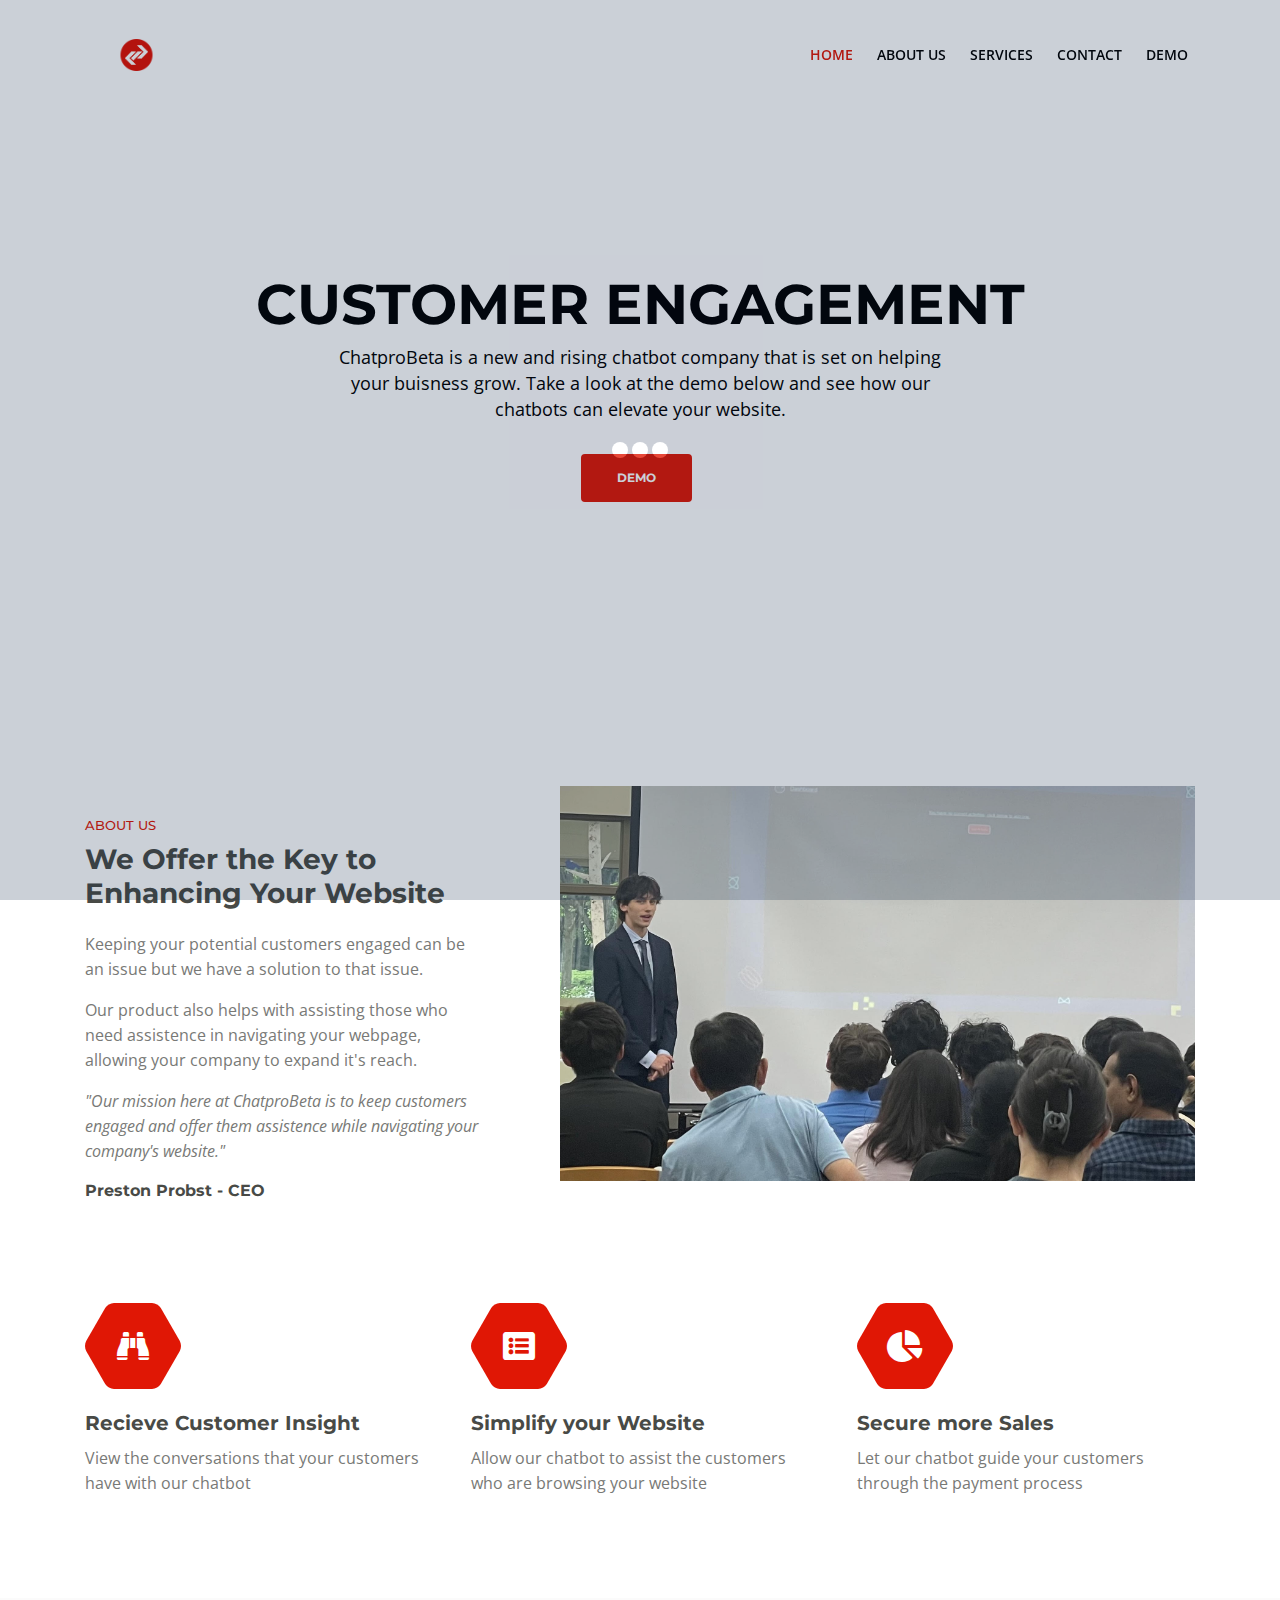
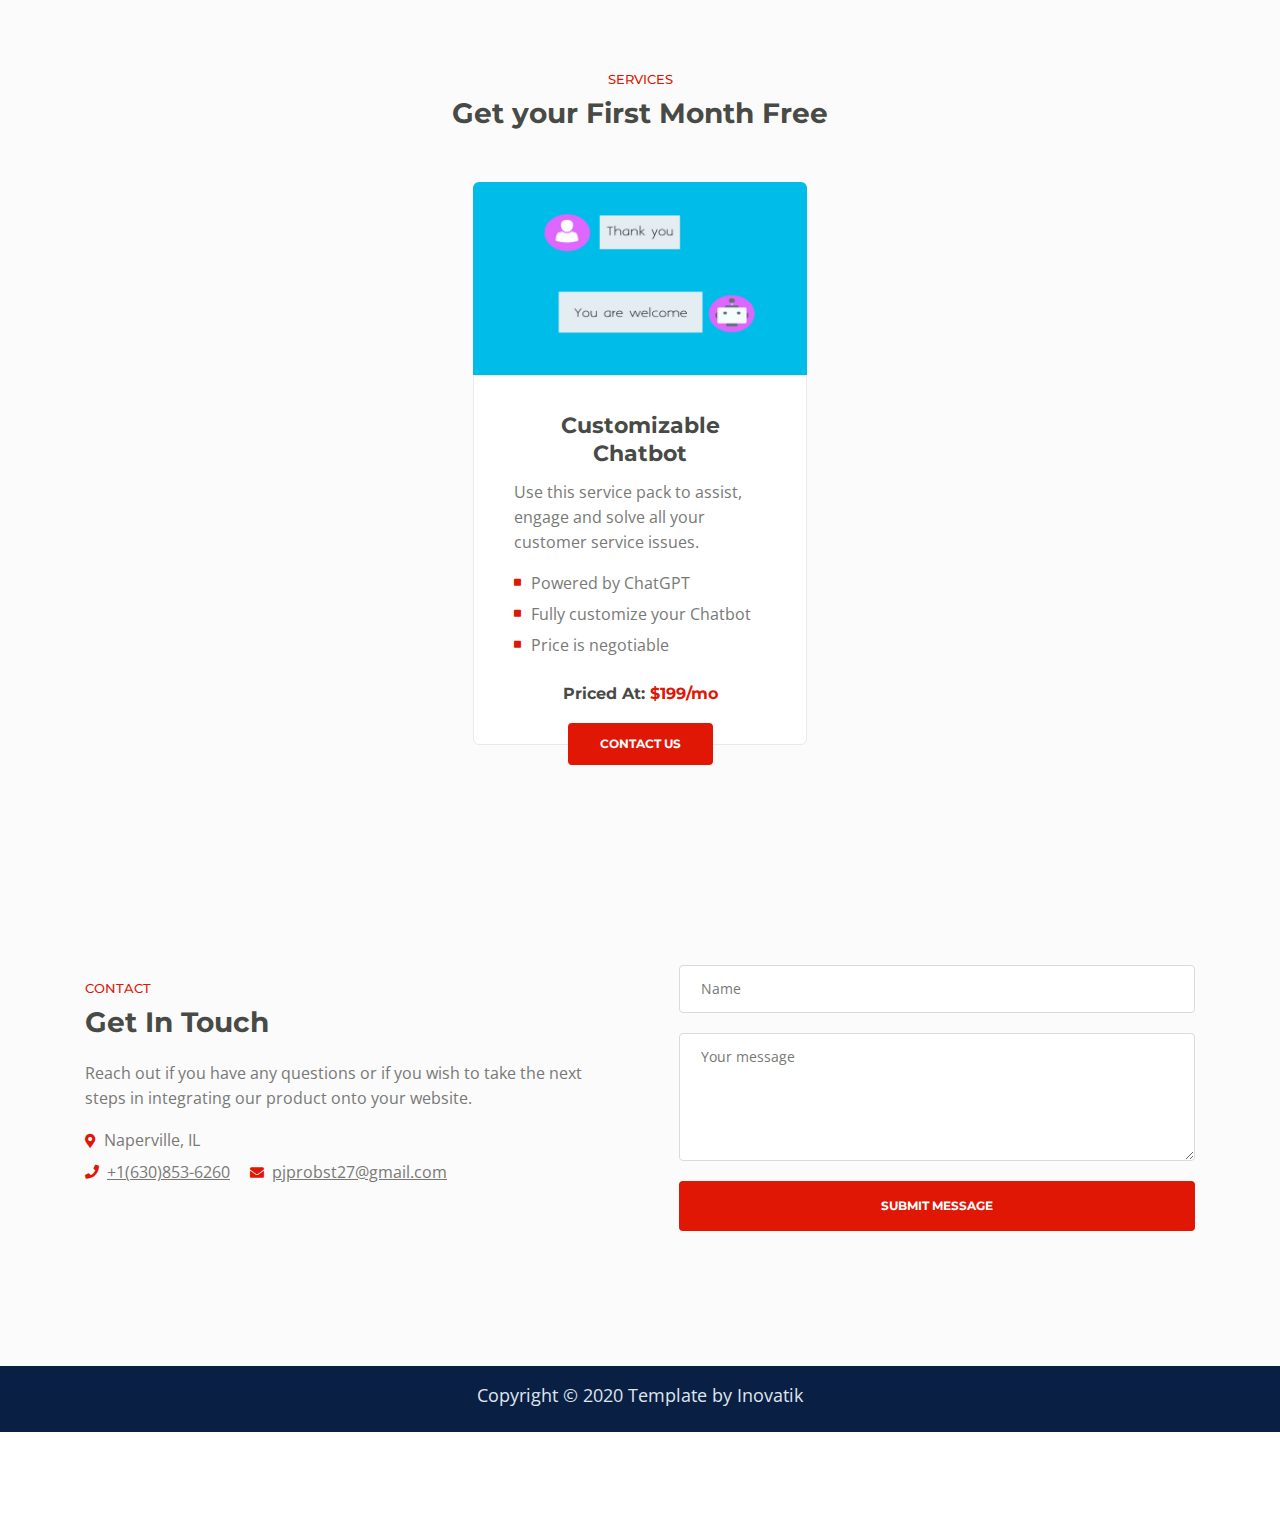
<file: landing.html>
<!DOCTYPE html>
<html lang="en">
<head>
    <meta charset="utf-8">
    <meta name="viewport" content="width=device-width, initial-scale=1, shrink-to-fit=no">
    
    <!-- SEO Meta Tags -->
    <meta name="description" content="Aria is a business focused HTML landing page template built with Bootstrap to help you create lead generation websites for companies and their services.">
    <meta name="author" content="Inovatik">

    <!-- OG Meta Tags to improve the way the post looks when you share the page on LinkedIn, Facebook, Google+ -->
	<meta property="og:site_name" content="" /> <!-- website name -->
	<meta property="og:site" content="" /> <!-- website link -->
	<meta property="og:title" content=""/> <!-- title shown in the actual shared post -->
	<meta property="og:description" content="" /> <!-- description shown in the actual shared post -->
	<meta property="og:image" content="" /> <!-- image link, make sure it's jpg -->
	<meta property="og:url" content="" /> <!-- where do you want your post to link to -->
	<meta property="og:type" content="article" />

    <title>ChatproBeta</title>
    <style>
        /* Custom styles to move the header up */
        .header {
            margin-top: -100px; /* Adjust this value to move the header up */
        }
    </style>
    <link rel="icon" type="image/x-icon" href="assets/imgs/favicon3.ico">
    
    <!-- Styles -->
    <link href="https://fonts.googleapis.com/css?family=Montserrat:500,700&display=swap&subset=latin-ext" rel="stylesheet">
    <link href="https://fonts.googleapis.com/css?family=Open+Sans:400,400i,600&display=swap&subset=latin-ext" rel="stylesheet">
    <link href="css/bootstrap.css" rel="stylesheet">
    <link href="css/fontawesome-all.css" rel="stylesheet">
    <link href="css/swiper.css" rel="stylesheet">
	<link href="css/magnific-popup.css" rel="stylesheet">
	<link href="css/styles.css" rel="stylesheet">

	
</head>
<body data-spy="scroll" data-target=".fixed-top">
    
    <!-- Preloader -->
	<div class="spinner-wrapper">
        <div class="spinner">
            <div class="bounce1"></div>
            <div class="bounce2"></div>
            <div class="bounce3"></div>
        </div>
    </div>
    <!-- end of preloader -->
    

    <!-- Navbar -->
    <nav class="navbar navbar-expand-md navbar-dark navbar-custom fixed-top">
        <!-- Text Logo - Use this if you don't have a graphic logo -->
        <!-- <a class="navbar-brand logo-text page-scroll" href="index.html">Aria</a> -->

        <!-- Image Logo -->
        <a class="navbar-brand logo-image" href="index.html"><img src="assets/imgs/logo2.svg" alt="alternative"></a>
        
        <!-- Mobile Menu Toggle Button -->
        <button class="navbar-toggler" type="button" data-toggle="collapse" data-target="#navbarsExampleDefault" aria-controls="navbarsExampleDefault" aria-expanded="false" aria-label="Toggle navigation">
            <span class="navbar-toggler-awesome fas fa-bars"></span>
            <span class="navbar-toggler-awesome fas fa-times"></span>
        </button>
        <!-- end of mobile menu toggle button -->

        <div class="collapse navbar-collapse" id="navbarsExampleDefault">
            <ul class="navbar-nav ml-auto">
                <li class="nav-item">
                    <a class="nav-link page-scroll" href="#header">HOME <span class="sr-only">(current)</span></a>
                </li>
                <li class="nav-item">
                    <a class="nav-link page-scroll" href="#intro">ABOUT US</a>
                </li>
                <li class="nav-item">
                    <a class="nav-link page-scroll" href="#services">SERVICES</a>
                </li>
                <li class="nav-item">
                    <a class="nav-link page-scroll" href="#contact">CONTACT</a>
                </li>
                <li class="nav-item">
                    <a class="nav-link page-scroll" href="/demo">DEMO</a>
                </li>
            </ul>
            </span>
        </div>
    </nav> <!-- end of navbar -->
    <!-- end of navbar -->


    <!-- Header -->
    <header id="header" class="header">
        <div class="header-content">
            <div class="container">
                <div class="row">
                    <div class="col-lg-12">
                        <div class="text-container">
                            <h1>CUSTOMER <span id="js-rotating">ENGAGEMENT, ASSISTANCE, SOLUTIONS</span></h1>
                            <p class="p-heading p-large">ChatproBeta is a new and rising chatbot company that is set on helping your buisness grow. Take a look at the demo below and see how our chatbots can elevate your website. </p>
                            <a class="btn-solid-lg page-scroll" href="/demo">DEMO</a>
                        </div>
                    </div> <!-- end of col -->
                </div> <!-- end of row -->
            </div> <!-- end of container -->
        </div> <!-- end of header-content -->
    </header> <!-- end of header -->
    <!-- end of header -->


    <!-- Intro -->
    <div id="intro" class="basic-1">
        <div class="container">
            <div class="row">
                <div class="col-lg-5">
                    <div class="text-container">
                        <div class="section-title">ABOUT US</div>
                        <h2>We Offer the Key to Enhancing Your Website</h2>
                        <p>Keeping your potential customers engaged can be an issue but we have a solution to that issue.</p>
                        <p>Our product also helps with assisting those who need assistence in navigating your webpage, allowing your company to expand it's reach.</p>
                        <p class="testimonial-text">"Our mission here at ChatproBeta is to keep customers engaged and offer them assistence while navigating your company's website."</p>
                        <div class="testimonial-author">Preston Probst - CEO</div>
                    </div> <!-- end of text-container -->
                </div> <!-- end of col -->
                <div class="col-lg-7">
                    <div class="image">
                        <img class="img-fluid" src="images/unnamed2.jpg" alt="alternative">
                    </div> <!-- end of image-container -->
                </div> <!-- end of col -->
            </div> <!-- end of row -->
        </div> <!-- end of container -->
    </div> <!-- end of basic-1 -->
    <!-- end of intro -->


    <!-- Description -->
    <div class="cards-1">
        <div class="container">
            <div class="row">
                <div class="col-lg-12">
                    
                    <!-- Card -->
                    <div class="card">
                        <span class="fa-stack">
                            <span class="hexagon"></span>
                            <i class="fas fa-binoculars fa-stack-1x"></i>
                        </span>
                        <div class="card-body">
                            <h4 class="card-title">Recieve Customer Insight</h4>
                            <p>View the conversations that your customers have with our chatbot</p>
                        </div>
                    </div>
                    <!-- end of card -->

                    <!-- Card -->
                    <div class="card">
                        <span class="fa-stack">
                            <span class="hexagon"></span>
                            <i class="fas fa-list-alt fa-stack-1x"></i>
                        </span>
                        <div class="card-body">
                            <h4 class="card-title">Simplify your Website</h4>
                            <p>Allow our chatbot to assist the customers who are browsing your website</p>
                        </div>
                    </div>
                    <!-- end of card -->

                    <!-- Card -->
                    <div class="card">
                        <span class="fa-stack">
                            <span class="hexagon"></span>
                            <i class="fas fa-chart-pie fa-stack-1x"></i>
                        </span>
                        <div class="card-body">
                            <h4 class="card-title">Secure more Sales</h4>
                            <p>Let our chatbot guide your customers through the payment process</p>
                        </div>
                    </div>
                    <!-- end of card -->

                </div> <!-- end of col -->
            </div> <!-- end of row -->
        </div> <!-- end of container -->
    </div> <!-- end of cards-1 -->
    <!-- end of description -->


    <!-- Services -->
    <div id="services" class="cards-2">
        <div class="container">
            <div class="row">
                <div class="col-lg-12">
                    <div class="section-title"><br><br><br><br>SERVICES</div>
                    <h2>Get your First Month Free</h2>
                </div> <!-- end of col -->
            </div> <!-- end of row -->
            <div class="row">
                <div class="col-lg-12">

                    <!-- Parent container to center the card -->
<div class="cards-2">
    <!-- Card -->
    <div class="card">
        <div class="card-image">
            <img class="img-fluid" src="images/services-2.jpg" alt="alternative">
        </div>
        <div class="card-body">
            <h3 class="card-title">Customizable Chatbot</h3>
            <p>Use this service pack to assist, engage and solve all your customer service issues.</p>
            <ul class="list-unstyled li-space-lg">
		<li class="media">
                    <i class="fas fa-square"></i>
                    <div class="media-body">Powered by ChatGPT</div>
                </li>
                <li class="media">
                    <i class="fas fa-square"></i>
                    <div class="media-body">Fully customize your Chatbot</div>
                </li>
                <li class="media">
                    <i class="fas fa-square"></i>
                    <div class="media-body">Price is negotiable</div>
                </li>
            </ul>
            <p class="price">Priced At: <span>$199/mo</span></p>
        </div>
        <div class="button-container">
            <a class="btn-solid-reg page-scroll" href="#" onclick="openEmailWindow()">CONTACT US</a>
<script>
function openEmailWindow() {
    const emailLink = "mailto:pjprobst27@gmail.com?subject=Interest%20In%20Customizable%20Chatbot";
    window.open(emailLink, '_blank', 'width=600,height=400');
}
</script>
        </div> <!-- end of button-container -->
    </div>
    <!-- end of card -->
</div> <!-- end of cards-2 -->
                </div> <!-- end of col -->
            </div> <!-- end of row -->
        </div> <!-- end of container -->
    </div> <!-- end of cards-2 -->
    <!-- end of services -->

    <!-- Contact -->
    <div id="contact" class="form-2">
        <div class="container">
            <div class="row">
                <div class="col-lg-6">
                    <div class="text-container">
                        <div class="section-title">CONTACT</div>
                        <h2>Get In Touch</h2>
                        <p>Reach out if you have any questions or if you wish to take the next steps in integrating our product onto your website.</p>
                        <ul class="list-unstyled li-space-lg">
                            <li class="address"><i class="fas fa-map-marker-alt"></i>Naperville, IL</li>
                            <li><i class="fas fa-phone"></i><a href="tel:630-853-6260">+1(630)853-6260</a></li>
                            <li><i class="fas fa-envelope"></i><a href="mailto:pjprobst27@gmail.com">pjprobst27@gmail.com</a></li>
                        </ul>
                    </div> <!-- end of text-container -->
                </div> <!-- end of col -->
                <div class="col-lg-6">
                    
                    <!-- Contact Form -->
<form id="contactForm" onsubmit="sendEmail(event)">
    <div class="form-group">
        <input type="text" class="form-control-input" id="cname" required>
        <label class="label-control" for="cname">Name</label>
        <div class="help-block with-errors"></div>
    </div>
    <div class="form-group">
        <textarea class="form-control-textarea" id="cmessage" required></textarea>
        <label class="label-control" for="cmessage">Your message</label>
        <div class="help-block with-errors"></div>
    </div>
    <div class="form-group">
        <button type="submit" class="form-control-submit-button">SUBMIT MESSAGE</button>
    </div>
</form>
<!-- end of contact form -->

<script>
function sendEmail(event) {
    event.preventDefault(); // Prevent the default form submission
    
    const name = document.getElementById('cname').value;
    const message = document.getElementById('cmessage').value;

    // Create the mailto link
    const mailtoLink = `mailto:pjprobst27@gmail.com?subject=Contact%20Form%20Submission%20From: ${encodeURIComponent(name)}&body=${encodeURIComponent(message)}`;

    // Redirect to the mailto link
    window.open(mailtoLink, '_blank', 'width=600,height=400');
}
</script>
                </div> <!-- end of col -->
            </div> <!-- end of row -->
        </div> <!-- end of container -->
        <br>
    </div> <!-- end of form-2 -->
    <!-- end of contact -->


    <!-- Footer -->
    <div class="copyright">
	    <div class="container">
            <div class="row">
                <div class="col-lg-12">
                    <p class="p-large">Copyright © 2020 <a href="https://inovatik.com">Template by Inovatik</a></p>
                </div> <!-- end of col -->
            </div> <!-- enf of row -->
        </div> <!-- end of container -->
    </div> <!-- end of footer -->  
    <!-- end of footer -->


    	
    <!-- Scripts -->
    <script src="js/jquery.min.js"></script> <!-- jQuery for Bootstrap's JavaScript plugins -->
    <script src="js/popper.min.js"></script> <!-- Popper tooltip library for Bootstrap -->
    <script src="js/bootstrap.min.js"></script> <!-- Bootstrap framework -->
    <script src="js/jquery.easing.min.js"></script> <!-- jQuery Easing for smooth scrolling between anchors -->
    <script src="js/swiper.min.js"></script> <!-- Swiper for image and text sliders -->
    <script src="js/jquery.magnific-popup.js"></script> <!-- Magnific Popup for lightboxes -->
    <script src="js/morphext.min.js"></script> <!-- Morphtext rotating text in the header -->
    <script src="js/isotope.pkgd.min.js"></script> <!-- Isotope for filter -->
    <script src="js/validator.min.js"></script> <!-- Validator.js - Bootstrap plugin that validates forms -->
    <script src="js/scripts.js"></script> <!-- Custom scripts -->
</body>
</html>
</file>
<file: css/styles.css>
/* Template: Aria - Business HTML Landing Page Template
   Author: Inovatik
   Created: Jul 2019
   Description: Master CSS file
*/

/*****************************************
Table Of Contents:

01. General Styles
02. Preloader
03. Navigation
04. Header
05. Intro
06. Description
07. Services
08. Details 1
09. Details 2
10. Testimonials
11. Call Me
12. Projects
13. Project Lightboxes
14. Team
15. About
16. Contact
17. Footer
18. Copyright
19. Back To Top Button
20. Extra Pages
21. Media Queries
******************************************/

/*****************************************
Colors:

- Backgrounds - light gray #fbfbfb
- Background - dark blue #0a1f44
- Backgrounds navbar, footer - dark blue #0a1f44
- Buttons, bullets, icons - red #e01705
- Headings text - black #484a46
- Body text - gray #787976
- Body text - light gray #dfe5ec
******************************************/


/******************************/
/*     01. General Styles     */
/******************************/
body,
html {
    width: 100%;
	height: 100%;
}

body, p {
	color: #787976; 
	font: 400 1rem/1.5625rem "Open Sans", sans-serif;
}

.p-large {
	font: 400 1.125rem/1.625rem "Open Sans", sans-serif;
}

.p-small {
	font: 400 0.875rem/1.375rem "Open Sans", sans-serif;
}

.p-heading {
	margin-bottom: 3.5rem;
	text-align: center;
}

.li-space-lg li {
	margin-bottom: 0.375rem;
}

.indent {
	padding-left: 1.25rem;
}

h1 {
	color: #484a46;
	font: 700 2.5rem/3rem "Montserrat", sans-serif;
}

h2 {
	color: #484a46;
	font: 700 1.75rem/2.125rem "Montserrat", sans-serif;
}

h3 {
	color: #484a46;
	font: 700 1.375rem/1.75rem "Montserrat", sans-serif;
}

h4 {
	color: #484a46;
	font: 700 1.25rem/1.625rem "Montserrat", sans-serif;
}

h5 {
	color: #484a46;
	font: 700 1.125rem/1.5rem "Montserrat", sans-serif;
}

h6 {
	color: #484a46;
	font: 700 1rem/1.375rem "Montserrat", sans-serif;
}

a {
	color: #787976;
	text-decoration: underline;
}

a:hover {
	color: #787976;
	text-decoration: underline;
}

a.green {
	color: #e01705;
}

a.white,
.white {
	color: #dfe5ec;
}

.testimonial-text {
	font-style: italic;
}

.testimonial-author {
	font: 700 1rem/1.375rem "Montserrat", sans-serif;
}

strong {
	color: #484a46;
}

.section-title {
	color: #e01705;
	font: 500 0.8125rem/1.125rem "Montserrat", sans-serif;
}

.btn-solid-reg {
	display: inline-block;
	padding: 1.1875rem 1.875rem 1.1875rem 1.875rem;
	border: 0.125rem solid #e01705;
	border-radius: 0.25rem;
	background-color: #e01705;
	color: #fff;
	font: 700 0.75rem/0 "Montserrat", sans-serif;
	text-decoration: none;
	transition: all 0.2s;
}

.btn-solid-reg:hover {
	background-color: transparent;
	color: #e01705;
	text-decoration: none;
}

.btn-solid-lg {
	display: inline-block;
	padding: 1.375rem 2.125rem 1.375rem 2.125rem;
	border: 0.125rem solid #e01705;
	border-radius: 0.25rem;
	background-color: #e01705;
	color: #fff;
	font: 700 0.75rem/0 "Montserrat", sans-serif;
	text-decoration: none;
	transition: all 0.2s;
}

.btn-solid-lg:hover {
	background-color: transparent;
	color: #e01705;
	text-decoration: none;
}

.btn-outline-reg {
	display: inline-block;
	padding: 1.1875rem 1.875rem 1.1875rem 1.875rem;
	border: 0.125rem solid #787976;
	border-radius: 0.25rem;
	background-color: transparent;
	color: #787976;
	font: 700 0.75rem/0 "Montserrat", sans-serif;
	text-decoration: none;
	transition: all 0.2s;
}

.btn-outline-reg:hover {
	background-color: #787976;
	color: #fff;
	text-decoration: none;
}

.btn-outline-lg {
	display: inline-block;
	padding: 1.375rem 2.125rem 1.375rem 2.125rem;
	border: 0.125rem solid #787976;
	border-radius: 0.25rem;
	background-color: transparent;
	color: #787976;
	font: 700 0.75rem/0 "Montserrat", sans-serif;
	text-decoration: none;
	transition: all 0.2s;
}

.btn-outline-lg:hover {
	background-color: #787976;
	color: #fff;
	text-decoration: none;
}

.btn-outline-sm {
	display: inline-block;
	padding: 1rem 1.625rem 0.9375rem 1.625rem;
	border: 0.125rem solid #787976;
	border-radius: 0.25rem;
	background-color: transparent;
	color: #787976;
	font: 700 0.75rem/0 "Montserrat", sans-serif;
	text-decoration: none;
	transition: all 0.2s;
}

.btn-outline-sm:hover {
	background-color: #787976;
	color: #fff;
	text-decoration: none;
}

.form-group {
	position: relative;
	margin-bottom: 1.25rem;
}

.form-group.has-error.has-danger {
	margin-bottom: 0.625rem;
}

.form-group.has-error.has-danger .help-block.with-errors ul {
	margin-top: 0.375rem;
}

.label-control {
	position: absolute;
	top: 0.8125rem;
	left: 1.375rem;
	color: #787976;
	opacity: 1;
	font: 400 0.875rem/1.375rem "Open Sans", sans-serif;
	cursor: text;
	transition: all 0.2s ease;
}

/* IE10+ hack to solve lower label text position compared to the rest of the browsers */
@media screen and (-ms-high-contrast: active), screen and (-ms-high-contrast: none) {  
	.label-control {
		top: 0.9375rem;
	}
}

.form-control-input:focus + .label-control,
.form-control-input.notEmpty + .label-control,
.form-control-textarea:focus + .label-control,
.form-control-textarea.notEmpty + .label-control {
	top: 0.125rem;
	opacity: 1;
	font-size: 0.75rem;
	font-weight: 500;
}

.form-control-input,
.form-control-select {
	display: block; /* needed for proper display of the label in Firefox, IE, Edge */
	width: 100%;
	padding-top: 1.25rem;
	padding-bottom: 0.25rem;
	padding-left: 1.3125rem;
	border: 1px solid #dadada;
	border-radius: 0.25rem;
	background-color: #fff;
	color: #787976;
	font: 400 0.875rem/1.375rem "Open Sans", sans-serif;
	transition: all 0.2s;
	-webkit-appearance: none; /* removes inner shadow on form inputs on ios safari */
}

.form-control-select {
	padding-top: 0.5rem;
	padding-bottom: 0.5rem;
	height: 3rem;
}

/* IE10+ hack to solve lower label text position compared to the rest of the browsers */
@media screen and (-ms-high-contrast: active), screen and (-ms-high-contrast: none) {  
	.form-control-input {
		padding-top: 1.25rem;
		padding-bottom: 0.75rem;
		line-height: 1.75rem;
	}

	.form-control-select {
		padding-top: 0.875rem;
		padding-bottom: 0.75rem;
		height: 3.125rem;
		line-height: 2.125rem;
	}
}

select {
    /* you should keep these first rules in place to maintain cross-browser behavior */
    -webkit-appearance: none;
	-moz-appearance: none;
	-ms-appearance: none;
    -o-appearance: none;
    appearance: none;
    background-image: url('../images/down-arrow.png');
    background-position: 96% 50%;
    background-repeat: no-repeat;
    outline: none;
}

select::-ms-expand {
    display: none; /* removes the ugly default down arrow on select form field in IE11 */
}

.form-control-textarea {
	display: block; /* used to eliminate a bottom gap difference between Chrome and IE/FF */
	width: 100%;
	height: 8rem; /* used instead of html rows to normalize height between Chrome and IE/FF */
	padding-top: 1.25rem;
	padding-left: 1.3125rem;
	border: 1px solid #dadada;
	border-radius: 0.25rem;
	background-color: #fff;
	color: #787976;
	font: 400 1rem/1.5625rem "Open Sans", sans-serif;
	transition: all 0.2s;
}

.form-control-input:focus,
.form-control-select:focus,
.form-control-textarea:focus {
	border: 1px solid #a1a1a1;
	outline: none; /* Removes blue border on focus */
}

.form-control-input:hover,
.form-control-select:hover,
.form-control-textarea:hover {
	border: 1px solid #a1a1a1;
}

.checkbox {
	font: 400 0.875rem/1.375rem "Open Sans", sans-serif;
}

input[type='checkbox'] {
	vertical-align: -15%;
	margin-right: 0.375rem;
}

/* IE10+ hack to raise checkbox field position compared to the rest of the browsers */
@media screen and (-ms-high-contrast: active), screen and (-ms-high-contrast: none) {  
	input[type='checkbox'] {
		vertical-align: -9%;
	}
}

.form-control-submit-button {
	display: inline-block;
	width: 100%;
	height: 3.125rem;
	border: 0.125rem solid #e01705;
	border-radius: 0.25rem;
	background-color: #e01705;
	color: #fff;
	font: 700 0.75rem/1.75rem "Montserrat", sans-serif;
	cursor: pointer;
	transition: all 0.2s;
}

.form-control-submit-button:hover {
	background-color: transparent;
	color: #e01705;
}

/* Form Success And Error Message Formatting */
#lmsgSubmit.h3.text-center.tada.animated,
#cmsgSubmit.h3.text-center.tada.animated,
#pmsgSubmit.h3.text-center.tada.animated,
#lmsgSubmit.h3.text-center,
#cmsgSubmit.h3.text-center,
#pmsgSubmit.h3.text-center {
	display: block;
	margin-bottom: 0;
	color: #b93636;
	font: 400 1.125rem/1rem "Open Sans", sans-serif;
}

.help-block.with-errors .list-unstyled {
	color: #787976;
	font-size: 0.75rem;
	line-height: 1.125rem;
	text-align: left;
}

.help-block.with-errors ul {
	margin-bottom: 0;
}
/* end of form success and error message formatting */

/* Form Success And Error Message Animation - Animate.css */
@-webkit-keyframes tada {
	from {
		-webkit-transform: scale3d(1, 1, 1);
		-ms-transform: scale3d(1, 1, 1);
		transform: scale3d(1, 1, 1);
	}
	10%, 20% {
		-webkit-transform: scale3d(.9, .9, .9) rotate3d(0, 0, 1, -3deg);
		-ms-transform: scale3d(.9, .9, .9) rotate3d(0, 0, 1, -3deg);
		transform: scale3d(.9, .9, .9) rotate3d(0, 0, 1, -3deg);
	}
	30%, 50%, 70%, 90% {
		-webkit-transform: scale3d(1.1, 1.1, 1.1) rotate3d(0, 0, 1, 3deg);
		-ms-transform: scale3d(1.1, 1.1, 1.1) rotate3d(0, 0, 1, 3deg);
		transform: scale3d(1.1, 1.1, 1.1) rotate3d(0, 0, 1, 3deg);
	}
	40%, 60%, 80% {
		-webkit-transform: scale3d(1.1, 1.1, 1.1) rotate3d(0, 0, 1, -3deg);
		-ms-transform: scale3d(1.1, 1.1, 1.1) rotate3d(0, 0, 1, -3deg);
		transform: scale3d(1.1, 1.1, 1.1) rotate3d(0, 0, 1, -3deg);
	}
	to {
		-webkit-transform: scale3d(1, 1, 1);
		-ms-transform: scale3d(1, 1, 1);
		transform: scale3d(1, 1, 1);
	}
}

@keyframes tada {
	from {
		-webkit-transform: scale3d(1, 1, 1);
		-ms-transform: scale3d(1, 1, 1);
		transform: scale3d(1, 1, 1);
	}
	10%, 20% {
		-webkit-transform: scale3d(.9, .9, .9) rotate3d(0, 0, 1, -3deg);
		-ms-transform: scale3d(.9, .9, .9) rotate3d(0, 0, 1, -3deg);
		transform: scale3d(.9, .9, .9) rotate3d(0, 0, 1, -3deg);
	}
	30%, 50%, 70%, 90% {
		-webkit-transform: scale3d(1.1, 1.1, 1.1) rotate3d(0, 0, 1, 3deg);
		-ms-transform: scale3d(1.1, 1.1, 1.1) rotate3d(0, 0, 1, 3deg);
		transform: scale3d(1.1, 1.1, 1.1) rotate3d(0, 0, 1, 3deg);
	}
	40%, 60%, 80% {
		-webkit-transform: scale3d(1.1, 1.1, 1.1) rotate3d(0, 0, 1, -3deg);
		-ms-transform: scale3d(1.1, 1.1, 1.1) rotate3d(0, 0, 1, -3deg);
		transform: scale3d(1.1, 1.1, 1.1) rotate3d(0, 0, 1, -3deg);
	}
	to {
		-webkit-transform: scale3d(1, 1, 1);
		-ms-transform: scale3d(1, 1, 1);
		transform: scale3d(1, 1, 1);
	}
}

.tada {
	-webkit-animation-name: tada;
	animation-name: tada;
}

.animated {
	-webkit-animation-duration: 1s;
	animation-duration: 1s;
	-webkit-animation-fill-mode: both;
	animation-fill-mode: both;
}
/* end of form success and error message animation - Animate.css */

/* Fade-move Animation For Lightbox - Magnific Popup */
/* at start */
.my-mfp-slide-bottom .zoom-anim-dialog {
	opacity: 0;
	transition: all 0.2s ease-out;
	-webkit-transform: translateY(-1.25rem) perspective(37.5rem) rotateX(10deg);
	-ms-transform: translateY(-1.25rem) perspective(37.5rem) rotateX(10deg);
	transform: translateY(-1.25rem) perspective(37.5rem) rotateX(10deg);
}

/* animate in */
.my-mfp-slide-bottom.mfp-ready .zoom-anim-dialog {
	opacity: 1;
	-webkit-transform: translateY(0) perspective(37.5rem) rotateX(0); 
	-ms-transform: translateY(0) perspective(37.5rem) rotateX(0); 
	transform: translateY(0) perspective(37.5rem) rotateX(0); 
}

/* animate out */
.my-mfp-slide-bottom.mfp-removing .zoom-anim-dialog {
	opacity: 0;
	-webkit-transform: translateY(-0.625rem) perspective(37.5rem) rotateX(10deg); 
	-ms-transform: translateY(-0.625rem) perspective(37.5rem) rotateX(10deg); 
	transform: translateY(-0.625rem) perspective(37.5rem) rotateX(10deg); 
}

/* dark overlay, start state */
.my-mfp-slide-bottom.mfp-bg {
	opacity: 0;
	transition: opacity 0.2s ease-out;
}

/* animate in */
.my-mfp-slide-bottom.mfp-ready.mfp-bg {
	opacity: 0.8;
}
/* animate out */
.my-mfp-slide-bottom.mfp-removing.mfp-bg {
	opacity: 0;
}
/* end of fade-move animation for lightbox - magnific popup */

/* Fade Animation For Image Slider - Magnific Popup */
@-webkit-keyframes fadeIn {
	from {
		opacity: 0;
	}
	to {
		opacity: 1;
	}
}

@keyframes fadeIn {
	from {
		opacity: 0;
	}
	to {
		opacity: 1;
	}
}

.fadeIn {
	-webkit-animation: fadeIn 0.6s;
	animation: fadeIn 0.6s;
}

@-webkit-keyframes fadeOut {
	from {
		opacity: 1;
	}
	to {
		opacity: 0;
	}
}

@keyframes fadeOut {
	from {
		opacity: 1;
	}
	to {
		opacity: 0;
	}
}

.fadeOut {
	-webkit-animation: fadeOut 0.8s;
	animation: fadeOut 0.8s;
}
/* end of fade animation for image slider - magnific popup */


/*************************/
/*     02. Preloader     */
/*************************/
.spinner-wrapper {
	position: fixed;
	z-index: 999999;
	top: 0;
	right: 0;
	bottom: 0;
	left: 0;
	background: #0a1f44;
}

.spinner {
	position: absolute;
	top: 50%; /* centers the loading animation vertically one the screen */
	left: 50%; /* centers the loading animation horizontally one the screen */
	width: 3.75rem;
	height: 1.25rem;
	margin: -0.625rem 0 0 -1.875rem; /* is width and height divided by two */ 
	text-align: center;
}

.spinner > div {
	display: inline-block;
	width: 1rem;
	height: 1rem;
	border-radius: 100%;
	background-color: #fff;
	-webkit-animation: sk-bouncedelay 1.4s infinite ease-in-out both;
	animation: sk-bouncedelay 1.4s infinite ease-in-out both;
}

.spinner .bounce1 {
	-webkit-animation-delay: -0.32s;
	animation-delay: -0.32s;
}

.spinner .bounce2 {
	-webkit-animation-delay: -0.16s;
	animation-delay: -0.16s;
}

@-webkit-keyframes sk-bouncedelay {
	0%, 80%, 100% { -webkit-transform: scale(0); }
	40% { -webkit-transform: scale(1.0); }
}

@keyframes sk-bouncedelay {
	0%, 80%, 100% { 
		-webkit-transform: scale(0);
		-ms-transform: scale(0);
		transform: scale(0);
	} 40% { 
		-webkit-transform: scale(1.0);
		-ms-transform: scale(1.0);
		transform: scale(1.0);
	}
}


/**************************/
/*     03. Navigation     */
/**************************/
.navbar-custom {
	padding-top: 0.375rem;
	padding-bottom: 0.375rem;
	background-color: #0a1f44;
	box-shadow: 0 0.0625rem 0.375rem 0 rgba(0, 0, 0, 0.1);
	font: 600 0.875rem/0.875rem "Open Sans", sans-serif;
	transition: all 0.2s;
}

.navbar-custom .navbar-brand {
	font-size: 0;
}

.navbar-custom .navbar-brand.logo-image img {
    width: 7.0625rem;
	height: 2rem;
	-webkit-backface-visibility: hidden;
}

.navbar-custom .navbar-brand.logo-text {
	margin-top: 0.25rem;
	margin-bottom: 0.25rem;
	font: 700 2.25rem/1.5rem "Montserrat", sans-serif;
	color: #fff;
	text-decoration: none;
}

.navbar-custom .navbar-nav {
	margin-top: 0.75rem;
	margin-bottom: 0.5rem;
}

.navbar-custom .nav-item .nav-link {
	padding: 0.625rem 0.75rem 0.625rem 0.75rem;
	color: #000;
	text-decoration: none;
	transition: all 0.2s ease;
}

.navbar-custom .nav-item .nav-link:hover,
.navbar-custom .nav-item .nav-link.active {
	color: #e01705;
}

/* Dropdown Menu */
.navbar-custom .dropdown:hover > .dropdown-menu {
	display: block; /* this makes the dropdown menu stay open while hovering it */
	min-width: auto;
	animation: fadeDropdown 0.2s; /* required for the fade animation */
}

@keyframes fadeDropdown {
    0% {
        opacity: 0;
    }

    100% {
        opacity: 1;
    }
}

.navbar-custom .dropdown-toggle:focus { /* removes dropdown outline on focus  */
	outline: 0;
}

.navbar-custom .dropdown-menu {
	margin-top: 0;
	border: none;
	border-radius: 0.25rem;
	background-color: #0a1f44;
}

.navbar-custom .dropdown-item {
	color: #000;
	text-decoration: none;
}

.navbar-custom .dropdown-item:hover {
	background-color: #0a1f44;
}

.navbar-custom .dropdown-item .item-text {
	font: 600 0.875rem/0.875rem "Open Sans", sans-serif;
}

.navbar-custom .dropdown-item:hover .item-text {
	color: #e01705;
}

.navbar-custom .dropdown-items-divide-hr {
	width: 100%;
	height: 1px;
	margin: 0.75rem auto 0.75rem auto;
	border: none;
	background-color: #b5bcc4;
	opacity: 0.2;
}
/* end of dropdown menu */

.navbar-custom .social-icons {
	display: none;
}

.navbar-custom .navbar-toggler {
	border: none;
	color: #fff;
	font-size: 2rem;
}

.navbar-custom button[aria-expanded='false'] .navbar-toggler-awesome.fas.fa-times{
	display: none;
}

.navbar-custom button[aria-expanded='false'] .navbar-toggler-awesome.fas.fa-bars{
	display: inline-block;
}

.navbar-custom button[aria-expanded='true'] .navbar-toggler-awesome.fas.fa-bars{
	display: none;
}

.navbar-custom button[aria-expanded='true'] .navbar-toggler-awesome.fas.fa-times{
	display: inline-block;
	margin-right: 0.125rem;
}


/*********************/
/*    04. Header     */
/*********************/
.header {
}

.header .header-content {
	padding-top: 8rem;
	padding-bottom: 2.125rem;
	text-align: center;
}

.header .text-container {
	margin-bottom: 3rem;
}

.header h1 {
	margin-bottom: 0.5rem;
	color: #000;
}

.header .p-large {
	margin-bottom: 2rem;
	color: #000;
}

.header .btn-solid-lg {
	margin-right: 0.5rem;
	margin-bottom: 1.25rem;
}


/*********************/
/*     05. Intro     */
/*********************/
.basic-1 {
	padding-top: 6.5rem;
	padding-bottom: 3rem;
}

.basic-1 .text-container {
	margin-bottom: 3rem;
}

.basic-1 .section-title {
	margin-bottom: 0.5rem;
}

.basic-1 h2 {
	margin-bottom: 1.375rem;
}

.basic-1 .testimonial-author {
	color: #484a46;
}

/* Hover Animation */
.basic-1 .image-container {
	overflow: hidden;
	border-radius: 0.25rem;
}

.basic-1 .image-container img {
	margin: 0;
	border-radius: 0.25rem;
	transition: all 0.3s;
}
/* end of hover animation */


/***************************/
/*     06. Description     */
/***************************/
.cards-1 {
	padding-top: 3rem;
	padding-bottom: 2.875rem;
}

.cards-1 .card {
	margin-bottom: 2.5rem;
	border: none;
	text-align: center;
}

.cards-1 .fa-stack {
	width: 6rem;
	height: 6rem;
	margin-right: auto;
	margin-bottom: 1rem;
	margin-left: auto;
	line-height: 6rem;
	text-align: left;
}

.cards-1 .fa-stack .hexagon {
	position: absolute;
	width: 6rem;
	height: 6rem;
	background: url('../images/hexagon-green.svg') center center no-repeat;
	background-size: 6rem 6rem;
}

.cards-1 .fa-stack-1x {
	color: #fff;
	font-size: 2rem;
}

.cards-1 .card-body {
	padding: 0;
}

.cards-1 .card-title {
	margin-bottom: 0.625rem;
}


/************************/
/*     07. Services     */
/************************/
.cards-2 {
    display: flex;
    justify-content: center; /* Centers the card horizontally */
    align-items: center; /* Centers the card vertically, if needed */
    padding-top: .01rem;    
    padding-bottom: .01rem;    
    background-color: #fbfbfb;
}

.cards-2 .section-title {
    margin-bottom: 0.5rem;
    text-align: center;
}

.cards-2 h2 {
    margin-bottom: 3.25rem;
    text-align: center;
}

.cards-2 .card {
    display: flex; /* Ensures that children are centered */
    flex-direction: column; /* Keeps the content in a column */
    align-items: center; /* Centers the card content horizontally */
    margin-bottom: 5.625rem;
    border: none;
    background-color: transparent;
}

.cards-2 .card-image img {
    border-top-left-radius: 0.375rem;
    border-top-right-radius: 0.375rem;
}

.cards-2 .card-body {
    padding: 2.25rem 2rem 2.125rem 2rem;
    border: 1px solid #ebe8e8;
    border-bottom-left-radius: 0.375rem;
    border-bottom-right-radius: 0.375rem;
    background-color: #fff;
}

.cards-2 h3 {
    margin-bottom: 0.75rem;
    text-align: center;
}

.cards-2 .list-unstyled {
    margin-bottom: 1.5rem;
}

.cards-2 .list-unstyled .fas {
    color: #e01705;
    font-size: 0.5rem;
    line-height: 1.375rem;
}

.cards-2 .list-unstyled .media-body {
    margin-left: 0.625rem;
}

.cards-2 .price {
    margin-bottom: 0.25rem;
    color: #484a46;
    font: 700 1rem/1.5rem "Montserrat", sans-serif;
    text-align: center;
}

.cards-2 .price span {
    color: #e01705;
}

.cards-2 .button-container {
    margin-top: -1.375rem;
    text-align: center;
}

.cards-2 .btn-solid-reg:hover {
    background-color: #fff;
}

/*************************/
/*     08. Details 1     */
/*************************/
.accordion .area-1 {
	height: 27rem;
	background: url('../images/details-1-background.jpg') center center no-repeat;
	background-size: cover;
}

.accordion .accordion-container {
	max-width: 90%;
	margin-right: auto;
	margin-left: auto;
	padding-top: 6.375rem;
	padding-bottom: 1.5rem;
}

.accordion h2 {
	margin-bottom: 1.625rem;
}

.accordion .item {
	margin-bottom: 2rem;
}

.accordion h4 {
	margin-bottom: 0;
}

.accordion span[aria-expanded="true"] .circle-numbering,
.accordion span[aria-expanded="false"] .circle-numbering {
	display: inline-block;
	width: 2.25rem;
	height: 2.25rem;
	margin-right: 0.875rem;
	border: 0.125rem solid #e01705;
	border-radius: 50%;
	background-color: #e01705;
	color: #fff;
	font: 700 1rem/2.125rem "Montserrat", sans-serif;
	text-align: center;
	vertical-align: middle;
	cursor: pointer;
	transition: all 0.2s ease;
}

.accordion span[aria-expanded="false"] .circle-numbering {
	border: 0.125rem solid #484a46;
	background-color: transparent;
	color: #484a46;
}

.accordion .item:hover span[aria-expanded="false"] .circle-numbering {
	border: 0.125rem solid #e01705;
	color: #e01705;
}

.accordion .accordion-title {
	display: inline-block;
	width: 70%;
	margin-top: 0.125rem;
	margin-bottom: 0.25rem;
	color: #484a46;
	font: 700 1.25rem/1.75rem "Montserrat", sans-serif;
	vertical-align: middle;
	cursor: pointer;
	transition: all 0.2s ease;
}

.accordion .item:hover .accordion-title {
	color: #e01705;
}

.accordion span[aria-expanded="true"] .accordion-title {
	color: #e01705;
}

.accordion .accordion-body {
	margin-left: 3.125rem;
}


/*************************/
/*     09. Details 2     */
/*************************/
.tabs .tabs-container {
	max-width: 90%;
	margin-right: auto;
	margin-left: auto;
	padding-top: 2rem;
	padding-bottom: 5.75rem;
}

.tabs .nav-tabs {
	justify-content: center;
	margin-bottom: 1.125rem;
	border-bottom: none;
}

.tabs .nav-link {
	margin-right: 1.625rem;
	margin-bottom: 0.875rem;
	padding: 0;
	border: none;
	border-radius: 0.25rem;
	color: #c1cace;
	font: 700 1.375rem/1.375rem "Montserrat", sans-serif;
	text-decoration: none;
	transition: all 0.2s ease;
}

.tabs .nav-link:hover,
.tabs .nav-link.active {
	color: #e01705;
}

.tabs .nav-link .fas {
	margin-right: 0.125rem;
	font-size: 0.875rem;
	vertical-align: 20%;
}

.tabs #tab-1 .progress-container {
	margin-top: 1.5rem;
}

.tabs #tab-1 .progress-container .title {
	margin-bottom: 0.25rem;
	color: #484a46;
	font: 600 0.875rem/1.25rem "Open Sans", sans-serif;
}

.tabs #tab-1 .progress {
	height: 1.375rem;
	margin-bottom: 1.125rem;
	border-radius: 0.125rem;
	background-color: #f9fafc;
}

.tabs #tab-1 .progress-bar {
	display: block;
	padding-left: 1.5rem;
	border-radius: 0.125rem;
	background: linear-gradient(to bottom right, #e01705, #d7837c);
}

.tabs #tab-1 .progress-bar.first {
	width: 100%;
}

.tabs #tab-1 .progress-bar.second {
	width: 75%;
}

.tabs #tab-1 .progress-bar.third {
	width: 90%;
}

.tabs #tab-2 .list-unstyled {
	margin-top: 1.75rem;
	margin-bottom: 0;
	vertical-align: top;
}

.tabs #tab-2 .list-unstyled .media {
	margin-bottom: 2rem;
}

.tabs #tab-2 .list-unstyled .media-bullet {
	color: #e01705;
	font-weight: 600;
	font-size: 2rem;
	line-height: 2rem;
}

.tabs #tab-2 .list-unstyled .media-body {
	margin-left: 0.875rem;
}

.tabs #tab-3 .list-unstyled .fas {
	color: #e01705;
	font-size: 0.5rem;
	line-height: 1.375rem;
}

.tabs #tab-3 .list-unstyled .media-body {
	margin-left: 0.625rem;
}

.tabs #tab-3 .list-unstyled {
	margin-bottom: 1.75rem;
}

.tabs .area-2 {
	height: 27rem;
	background: url('../images/details-2-background.jpg') center center no-repeat;
	background-size: cover;
}


/****************************/
/*     10. Testimonials     */
/****************************/
.slider {
	padding-top: 6.375rem;
	padding-bottom: 6.5rem;
	background-color: #fbfbfb;
}

.slider h2 {
	margin-bottom: 0.75rem;
	text-align: center;
}

.slider .slider-container {
	position: relative;
}

.slider .swiper-container {
	position: static;
	width: 90%;
	text-align: center;
}

.slider .swiper-button-prev:focus,
.slider .swiper-button-next:focus {
	/* even if you can't see it chrome you can see it on mobile device */
	outline: none;
}

.slider .swiper-button-prev {
	left: -0.5rem;
	background-image: url("data:image/svg+xml;charset=utf-8,%3Csvg%20xmlns%3D'http%3A%2F%2Fwww.w3.org%2F2000%2Fsvg'%20viewBox%3D'0%200%2028%2044'%3E%3Cpath%20d%3D'M0%2C22L22%2C0l2.1%2C2.1L4.2%2C22l19.9%2C19.9L22%2C44L0%2C22L0%2C22L0%2C22z'%20fill%3D'%23787976'%2F%3E%3C%2Fsvg%3E");
	background-size: 1.125rem 1.75rem;
}

.slider .swiper-button-next {
	right: -0.5rem;
	background-image: url("data:image/svg+xml;charset=utf-8,%3Csvg%20xmlns%3D'http%3A%2F%2Fwww.w3.org%2F2000%2Fsvg'%20viewBox%3D'0%200%2028%2044'%3E%3Cpath%20d%3D'M27%2C22L27%2C22L5%2C44l-2.1-2.1L22.8%2C22L2.9%2C2.1L5%2C0L27%2C22L27%2C22z'%20fill%3D'%23787976'%2F%3E%3C%2Fsvg%3E");
	background-size: 1.125rem 1.75rem;
}

.slider .card {
	position: relative;
	border: none;
	background-color: transparent;
}

.slider .card-image {
	width: 6rem;
	height: 6rem;
	margin-right: auto;
	margin-bottom: 0.25rem;
	margin-left: auto;
	border-radius: 50%;
}

.slider .card .card-body {
	padding-bottom: 0;
}

.slider .testimonial-text {
	margin-bottom: 0.625rem;
}

.slider .testimonial-author {
	color: #484a46;
}


/**********************/
/*     11. Call Me    */
/**********************/
.form-1 {
	padding-top: 6.625rem;	
	padding-bottom: 5.625rem;	
	background-color: #0a1f44;
}

.form-1 .text-container {
	margin-bottom: 4rem;
}

.form-1 .section-title {
	margin-bottom: 0.5rem;
}

.form-1 h2 {
	margin-bottom: 1.375rem;
	color: #fff;
}

.form-1 .list-unstyled .fas {
	color: #e01705;
	font-size: 0.5rem;
	line-height: 1.375rem;
}

.form-1 .list-unstyled .media-body {
	margin-left: 0.625rem;
}

.form-1 .label-control {
	color: #fff;
}

.form-1 .form-control-input,
.form-1 .form-control-select {
	border: 1px solid #39728f;
	background-color: #2a5d77;
	color: #fff;
}

.form-1 .form-control-textarea {
	border: 1px solid #39728f;
	background-color: #2a5d77;
	color: #fff;
}

.form-1 .form-control-input:focus,
.form-1 .form-control-input:hover,
.form-1 .form-control-select:focus,
.form-1 .form-control-select:hover,
.form-1 .form-control-textarea:focus,
.form-1 .form-control-textarea:hover {
	border: 1px solid #fff;
}

#lmsgSubmit.h3.text-center.tada.animated,
#lmsgSubmit.h3.text-center {
	color: #fff;
}

.form-1 .help-block.with-errors .list-unstyled {
	color: #dfe5ec;
}


/************************/
/*     12. Projects     */
/************************/
.filter {
	padding-top: 6.5rem;
	padding-bottom: 7rem;
}

.filter .section-title {
	margin-bottom: 0.5rem;
}

.filter h2,
.filter .section-title {
	text-align: center;
}

.filter h2 {
	margin-bottom: 3.25rem;
}

.filter .button-group {
	text-align: center;
}

.filter .button-group a {
	display: inline-block;
	margin-right: 0.1875rem;
	margin-bottom: 0.5rem;
	margin-left: 0.1875rem;
	padding: 0.3125rem 1.375rem 0.25rem 1.375rem;
	border-radius: 0.25rem;
	background-color: #f1f4f7;
	color: #7b7e85;
	font: 700 0.75rem/1.25rem "Montserrat", sans-serif;
	cursor: pointer;
	transition: all 0.2s ease;
}

.filter .button-group a:hover {
	background-color: #e01705;
	color: #fff;
}

.filter .button-group a.button.is-checked {
	background-color: #e01705;
	color: #fff;
}

.filter .grid {
	margin-top: 1.25rem;
	border-radius: 0.375rem;
}

/* Hover Animation */
.filter .element-item {
	position: relative;
	float: left;
	overflow: hidden;
	width: 50%;
	background-color: #000; /* to hide 1px white margin in IE */
}

.filter .element-item img {
	max-width: 100%;
	margin: 0;
	transition: all 0.3s;
}

.filter .element-item:hover img {
	-moz-transform: scale(1.15);
	-webkit-transform: scale(1.15);
	transform: scale(1.15);
} 
/* end of hover animation */

.filter .element-item .element-item-overlay { 
	position: absolute;
	z-index: 2;
	top: 0;
	left: 0;
	width: 100%;
	height: 100%;
	background-color: rgba(0, 0, 0, 0.4);
	opacity: 1;
	text-align: center;
	transition: all 0.3s;
}

.filter .element-item .element-item-overlay span { 
	position: absolute;
	z-index: 3;
	top: 42%;
	right: 0;
	left: 0;
	color: #fff;
	font: 700 1.125rem/1.625rem "Montserrat", sans-serif;
}


/**********************************/
/*     13. Project Lightboxes     */
/**********************************/
.lightbox-basic {
	position: relative;
	max-width: 62.5rem;
	margin: 2.5rem auto;
	padding: 1.5625rem;
	border-radius: 0.25rem;
	background: #fff;
	text-align: left;
}

.lightbox-basic img {
	margin-right: auto;
	margin-bottom: 2rem;
	margin-left: auto;
	border-radius: 0.25rem;
}

.lightbox-basic .line-heading {
	width: 3rem;
	height: 1px;
	margin-top: 0;
	margin-bottom: 0.625rem;
	margin-left: 0;
	border: none;
	background-color: #e01705;
}

.lightbox-basic h6 {
	margin-bottom: 2rem;
}

.lightbox-basic .testimonial-container {
	margin-top: 1.75rem;
	margin-bottom: 2.125rem;
	padding: 1.125rem 1.5rem 1.125rem 1.5rem;
	border-radius: 0.25rem;
	background-color: #fbfbfb;
}

.lightbox-basic .testimonial-text {
	margin-bottom: 0.5rem;
}

.lightbox-basic .testimonial-author {
	margin-bottom: 0;
}

.lightbox-basic .btn-solid-reg,
.lightbox-basic .btn-outline-reg {
	margin-right: 0.375rem;
	margin-bottom: 1rem;
}

.lightbox-basic a.mfp-close.as-button {
	position: relative;
	width: auto;
	height: auto;
	margin-right: 0.5rem;
	color: #484a46;
	opacity: 1;
}

.lightbox-basic a.mfp-close.as-button:hover {
	color: #f2f2f2;
}

.lightbox-basic button.mfp-close.x-button {
	position: absolute;
	top: -0.375rem;
	right: -0.375rem;
	width: 2.75rem;
	height: 2.75rem;
}


/********************/
/*     14. Team     */
/********************/
.basic-2 {
	padding-top: 6.375rem;
	padding-bottom: 3.375rem;
	background-color: #fbfbfb;
	text-align: center;
}

.basic-2 h2 {
	margin-bottom: 0.75rem;
}

.basic-2 .team-member {
	display: inline-block;
	max-width: 13rem;
	margin-right: 1.5rem;
	margin-bottom: 3.5rem;
	margin-left: 1.5rem;
}

/* Hover Animation */
.basic-2 .image-wrapper {
	overflow: hidden;
	margin-bottom: 1.5rem;
}

.basic-2 .image-wrapper img {
	margin: 0;
	transition: all 0.3s;
}

.basic-2 .image-wrapper:hover img {
	-moz-transform: scale(1.15);
	-webkit-transform: scale(1.15);
	transform: scale(1.15);
} 
/* end of hover animation */

.basic-2 .team-member .p-large {
	margin-bottom: 0.25rem;
}

.basic-2 .team-member .job-title {
	margin-bottom: 0.75rem;
	color: #484a46;
	font: 700 1rem/1.375rem "Montserrat", sans-serif;
}

.basic-2 .fa-stack {
	width: 1.75rem;
	height: 1.75rem;
	margin-right: 0.125rem;
	margin-left: 0.125rem;
}

.basic-2 .fa-stack .hexagon {
	position: absolute;
	left: 0;
	width: 1.75rem;
	height: 1.75rem;
	background: url('../images/hexagon-green.svg') center center no-repeat;
	background-size: 1.75rem 1.75rem;
	transition: all 0.2s ease;
}

.basic-2 .fa-stack:hover .hexagon {
	background: url('../images/hexagon-white.svg') center center no-repeat;
	background-size: 1.75rem 1.75rem;
}

.basic-2 .fa-stack-1x {
	font-size: 0.6875rem;
	line-height: 1.75rem;
	color: #fff;
	transition: all 0.2s ease;
}

.basic-2 .fa-stack:hover .fa-stack-1x {
	color: #e01705;
}


/*********************/
/*     15. About     */
/*********************/
.counter {
	padding-top: 6.875rem;
	padding-bottom: 5.25rem;
}

.counter .image-container {
	margin-bottom: 3rem;
}

.counter .image-container img {
	border-radius: 0.25rem;
}

.counter .section-title {
	margin-bottom: 0.5rem;
}

.counter h2 {
	margin-bottom: 1.375rem;
}

.counter .list-unstyled {
	margin-bottom: 1.5rem;
}

.counter .list-unstyled .fas {
	color: #e01705;
	font-size: 0.5rem;
	line-height: 1.375rem;
}

.counter .list-unstyled .media-body {
	margin-left: 0.625rem;
}

.counter #counter {
	text-align: center;
}

.counter #counter .cell {
	display: inline-block;
	width: 9.5rem;
	margin-bottom: 0.75rem;
}

.counter #counter .counter-value {
	display: inline-block;
	margin-bottom: 0.125rem;
	color: #e01705;
	font: 700 2.875rem/3.25rem "Montserrat", sans-serif;
	vertical-align: middle;
}

.counter #counter .counter-info {
	display: inline-block;
	margin-left: 0.5rem;
	font-size: 0.875rem;
	line-height: 1.25rem;
	vertical-align: middle;
}


/***********************/
/*     16. Contact     */
/***********************/
.form-2 {
	padding-top: 6.625rem;
	padding-bottom: 5.625rem;
	background-color: #fbfbfb;
}

.form-2 .text-container {
	margin-bottom: 3rem;
}

.form-2 .section-title {
	margin-bottom: 0.5rem;
 }

.form-2 h2 {
	margin-bottom: 1.375rem;
}

.form-2 .list-unstyled {
	margin-bottom: 2.25rem;
	font-size: 1rem;
	line-height: 1.625rem;
}

.form-2 .list-unstyled .fas,
.form-2 .list-unstyled .fab {
	margin-right: 0.5rem;
	font-size: 0.875rem;
	color: #e01705;
}

.form-2 .list-unstyled .fa-phone {
	vertical-align: 3%;
}

.form-2 h3 {
	margin-bottom: 1rem;
}

.form-2 .fa-stack {
	margin-right: 0.25rem;
	margin-bottom: 0.75rem;
	margin-left: 0.125rem;
	width: 3.25rem;
	height: 3.25rem;
}

.form-2 .fa-stack .hexagon {
	position: absolute;
	width: 3.25rem;
	height: 3.25rem;
	background: url('../images/hexagon-green.svg') center center no-repeat;
	background-size: 3.25rem 3.25rem;
	transition: all 0.2s ease;
}

.form-2 .fa-stack:hover .hexagon {
	background: url('../images/hexagon-white.svg') center center no-repeat;
	background-size: 3.25rem 3.25rem;
}

.form-2 .fa-stack-1x {
	font-size: 1.5rem;
	line-height: 3.25rem;
	color: #fff;
	transition: all 0.2s ease;
}

.form-2 .fa-stack:hover .fa-stack-1x {
	color: #e01705;
}


/**********************/
/*     17. Footer     */
/**********************/
.footer {
	padding-top: 5rem;
	background-color: #0a1f44;
}

.footer .text-container {
	margin-bottom: 2.25rem;
}

.footer h4 {
	margin-bottom: 0.75rem;
	color: #fff;
}

.footer p,
.footer ul {
	font-size: 0.875rem;
	line-height: 1.375rem;
}


/*************************/
/*     18. Copyright     */
/*************************/
.copyright {
	padding-top: 1rem;
	padding-bottom: 0.5rem;
	background-color: #0a1f44;
	text-align: center;
}

.copyright p,
.copyright a {
	color: #dfe5ec;
	text-decoration: none;
}


/***************************/
/*     20. Extra Pages     */
/***************************/
.ex-header {
	padding-top: 8rem;
	padding-bottom: 5rem;
	background-color: #0a1f44;
	text-align: center;
}

.ex-header h1 {
	color: #fff;
}

.ex-basic-1 {
	padding-top: 2rem;
	padding-bottom: 0.875rem;
	background-color: #fbfbfb;
}

.ex-basic-1 .breadcrumbs {
	margin-bottom: 1rem;
}

.ex-basic-1 .breadcrumbs .fa {
	margin-right: 0.5rem;
	margin-left: 0.625rem;
}

.ex-basic-2 {
	padding-top: 4.75rem;
	padding-bottom: 4rem;
}

.ex-basic-2 h3 {
	margin-bottom: 1rem;
}

.ex-basic-2 .text-container {
	margin-bottom: 3.625rem;
}

.ex-basic-2 .text-container.last {
	margin-bottom: 0;
}

.ex-basic-2 .list-unstyled .fas {
	color: #e01705;
	font-size: 0.5rem;
	line-height: 1.375rem;
}

.ex-basic-2 .list-unstyled .media-body {
	margin-left: 0.625rem;
}

.ex-basic-2 .form-container {
	margin-top: 2.5rem;
}

.ex-basic-2 .btn-outline-reg {
	margin-top: 1.75rem;
}


/*****************************/
/*     21. Media Queries     */
/*****************************/	
/* Min-width width 768px */
@media (min-width: 768px) {
	
	/* General Styles */
	.p-heading {
		width: 85%;
		margin-right: auto;
		margin-left: auto;
	}
	/* end of general styles */


	/* Navigation */
	.navbar-custom {
		padding: 2.125rem 1.5rem 2.125rem 2rem;
		box-shadow: none;
        background: transparent;
	}
	
	.navbar-custom .navbar-brand.logo-text {
		color: #fff;
	}

	.navbar-custom .navbar-nav {
		margin-top: 0;
		margin-bottom: 0;
	}

	.navbar-custom .nav-item .nav-link {
		padding: 0.25rem 0.75rem 0.25rem 0.75rem;
	}
	
	.navbar-custom .nav-item .nav-link:hover,
	.navbar-custom .nav-item .nav-link.active {
		color: #e01705;
	}

	.navbar-custom.top-nav-collapse {
        padding: 0.375rem 1.5rem 0.375rem 2rem;
		box-shadow: 0 0.0625rem 0.375rem 0 rgba(0, 0, 0, 0.1);
		background-color: #0a1f44;
	}

	.navbar-custom.top-nav-collapse .navbar-brand.logo-text {
		color: #fff;
	}

	.navbar-custom.top-nav-collapse .nav-item .nav-link {
		color: #fff;
	}
	
	.navbar-custom.top-nav-collapse .nav-item .nav-link:hover,
	.navbar-custom.top-nav-collapse .nav-item .nav-link.active {
		color: #e01705;
	}

	.navbar-custom .dropdown-menu {
		padding-top: 1rem;
		padding-bottom: 1rem;
		border-top: 0.75rem solid rgba(0, 0, 0, 0);
		border-radius: 0.25rem;
		box-shadow: 0 0.25rem 0.375rem 0 rgba(0, 0, 0, 0.03);
	}
	
	.navbar-custom.top-nav-collapse .dropdown-menu {
		border-top: 0.125rem solid rgba(0, 0, 0, 0);
	}

	.navbar-custom .dropdown-item {
		padding-top: 0.25rem;
		padding-bottom: 0.25rem;
	}

	.navbar-custom .dropdown-items-divide-hr {
		width: 84%;
	}
	/* end of navigation */


	/* Header */
	.header .header-content {
		padding-top: 13rem;
		padding-bottom: 7.5rem;
	}

	.header h1 {
		font: 700 3.5rem/4rem "Montserrat", sans-serif;
	}
	/* end of header */


	/* Details 1 */
	.accordion .accordion-container {
		max-width: 70%;
	}
	/* end of details 1 */


	/* Details 2 */
	.tabs .tabs-container {
		max-width: 70%;
	}

	.tabs #tab-2 .list-unstyled {
		display: inline-block;
		width: 45%;
		margin-top: 0;
	}
	
	.tabs #tab-2 .list-unstyled.first {
		margin-right: 2rem;
	}
	/* end of details 2 */


	/* Testimonials */
	.slider .swiper-button-prev {
		left: 1rem;
		width: 1.375rem;
		background-size: 1.375rem 2.125rem;
	}
	
	.slider .swiper-button-next {
		right: 1rem;
		width: 1.375rem;
		background-size: 1.375rem 2.125rem;
	}
	/* end of testimonials */


	/* Projects */
	.filter .element-item { 
		width: 25%; 
	}
	
	.filter .element-item .element-item-overlay { 
		opacity: 0;
		transition: opacity 0.3s ease;
	}

	.filter .element-item:hover .element-item-overlay {
		opacity: 1;
	}
	/* end of projects */


	/* About */
	.counter #counter {
		text-align: left;
	}

	.counter #counter .cell {
	}
	/* end of about */


	/* Contact */
	.form-2 .list-unstyled li {
		display: inline-block;
		margin-right: 1rem;
	}

	.form-2 .list-unstyled .address {
		display: block;
	}
	/* end of contact */


	/* Extra Pages */
	.ex-header {
		padding-top: 11rem;
		padding-bottom: 9rem;
	}

	.ex-basic-2 .form-container {
		margin-top: 0.5rem;
	}
	/* end of extra pages */
}
/* end of min-width width 768px */


/* Min-width width 992px */
@media (min-width: 992px) {
	
	/* General Styles */
	.p-heading {
		width: 65%;
	}
	/* end of general styles */


	/* Navigation */
	.navbar-custom .social-icons {
		display: block;
		margin-left: 0.5rem;
	}

	.navbar-custom .fa-stack {
		margin-left: 0.375rem;
		font-size: 0.8125rem;
	}

	.navbar-custom .fa-stack .hexagon {
		width: 1.625rem;
		height: 1.625rem;
		position: absolute;
		background: url('../images/hexagon-green.svg') center center no-repeat;
		background-size: 1.625rem 1.625rem;
		transition: all 0.2s ease;
	}

	.navbar-custom .fa-stack:hover .hexagon {
		background: url('../images/hexagon-white.svg') center center no-repeat;
		background-size: 1.625rem 1.625rem;
	}
	
	.navbar-custom .fa-stack-1x {
		font-size: 0.6875rem;
		line-height: 1.625rem;
		color: #fff;
		transition: all 0.2s ease;
	}

	.navbar-custom .fa-stack:hover .fa-stack-1x {
		color: #e01705;
	}
	/* end of navigation */


	/* Header */
	.header .header-content {
		padding-top: 14rem;
		padding-bottom: 15rem;
	}

	.header .text-container {
		margin-top: 6.5rem;
	}
	/* end of header */


	/* Intro */
	.basic-1 {
		padding-top: 6.875rem;
	}

	.basic-1 .text-container {
		margin-bottom: 0;
	}
	/* end of intro */


	/* Description */
	.cards-1 .card {
		display: inline-block;
		max-width: 17.5rem;
		text-align: left;
		vertical-align: top;
	}
	
	.cards-1 div.card:nth-child(3n+2) {
		margin-right: 2.5rem;
		margin-left: 2.5rem;
	}
	/* end of description */


	/* Services */
	.cards-2 .card {
		max-width: 18.25rem;
		display: inline-block;
		vertical-align: top;
	}

	.cards-2 .col-lg-12 div.card:nth-child(3n+2) {
		margin-right: 1.25rem;
		margin-left: 1.25rem;
	}
	/* end of services */


	/* Details 1 */
	.accordion {
		height: 34.625rem;
	}
	
	.accordion .area-1 {
		width: 50%;
		height: 100%;
		display: inline-block;
	}
	
	.accordion .area-2 {
		width: 50%;
		height: 100%;
		display: inline-block;
		vertical-align: top;
	}
	
	.accordion .accordion-container {
		max-width: 88%;
		margin-left: 2rem;
		padding-bottom: 0;
	}

	.accordion .accordion-title {
		width: 85%;
	}
	/* end of details 1 */


	/* Details 2 */
	.tabs {
		height: 36.125rem;
	}

	.tabs .area-1 {
		width: 50%;
		height: 100%;
		display: inline-block;
		vertical-align: top;
	}

	.tabs .area-2 {
		width: 50%;
		height: 100%;
		display: inline-block;
	}

	.tabs .tabs-container {
		max-width: 88%;
		margin-left: 2rem;
		padding-top: 6.75rem;
		padding-bottom: 0;
	}

	.tabs .nav-tabs {
		justify-content: flex-start;
	}
	/* end of details 2 */


	/* Call Me */
	.form-1 {
		padding-top: 7rem;	
	}

	.form-1 .text-container {
		margin-bottom: 0;
	}
	/* end of call me */


	/* Project Lightboxes */
	.lightbox-basic img {
		margin-bottom: 0;
	}
	
	.lightbox-basic h3 {
		margin-top: 0.375rem;
	}

	.lightbox-basic .btn-solid-reg,
	.lightbox-basic .btn-outline-reg {
		margin-bottom: 0;
	}
	/* end of project lightboxes */


	/* Team */
	.basic-2 .team-member {
		width: 12.75rem;
		max-width: 100%;
		margin-right: 0.75rem;
		margin-left: 0.75rem;
	}
	/* end of team */


	/* About */
	.counter .image-container {
		margin-bottom: 0;
	}
	/* end of about */


	/* Contact */
	.form-2 {
		padding-top: 6.875rem;
	}

	.form-2 .text-container {
		margin-bottom: 0;
	}
	/* end of contact */


	/* Extra Pages */
	.ex-header h1 {
		width: 80%;
		margin-right: auto;
		margin-left: auto;
	}

	.ex-basic-2 {
		padding-bottom: 5rem;
	}
	/* end of extra pages */
}
/* end of min-width width 992px */


/* Min-width width 1200px */
@media (min-width: 1200px) {
	
	/* General Styles */
	.p-heading {
		width: 55%;
	}
	/* end of general styles */


	/* Navigation */
	.navbar-custom {
		padding-right: 5rem;
		padding-left: 5rem;
	}

	.navbar-custom.top-nav-collapse {
		padding-right: 5rem;
		padding-left: 5rem;
	}
	/* end of navigation */

	
	/* Header */
	.header .header-content {
		padding-top: 16.75rem;
        	padding-bottom: 6.6rem;
	}
	/* end of header */


	/* Intro */
	.basic-1 .text-container {
		margin-top: 1.875rem;
		margin-right: 3rem;
	}
	/* end of intro */


	/* Description */
	.cards-1 .card {
		max-width: 21rem;
	}

	.cards-1 div.card:nth-child(3n+2) {
		margin-right: 2.875rem;
		margin-left: 2.875rem;
	}
	/* end of description */


	/* Services */
	.cards-2 .card {
		max-width: 20.875rem;
	}

	.cards-2 .card-body {
		padding: 2.25rem 2.5rem 2.125rem 2.5rem;
	}

	.cards-2 .col-lg-12 div.card:nth-child(3n+2) {
		margin-right: 3rem;
		margin-left: 3rem;
	}
	/* end of services */


	/* Details 1 */
	.accordion .accordion-container {
		max-width: 28rem;
		margin-left: 5rem;
	}
	/* end of details 1 */


	/* Details 2 */
	.tabs .tabs-container {
		max-width: 28rem;
		margin-right: 5rem;
		margin-left: auto;
	}

	.tabs #tab-2 .media-wrapper.first {
		margin-right: 2rem;
	}
	/* end of details 2 */


	/* Call Me */
	.form-1 .text-container {
		margin-top: 1.375rem;
		margin-right: 1.75rem;
		margin-left: 3rem
	}

	.form-1 form {
		margin-left: 1.75rem;
		margin-right: 3rem
	}
	/* end of call me */


	/* Projects */
	.filter .element-item {
		width: 17.3125rem; /* to eliminate grid overflow problem on hard refresh */
		height: 16.875rem;
	}

	.filter .element-item .element-item-overlay span { 
		top: 45%;
	}
	/* end of projects */


	/* Team */
	.basic-2 .team-member {
		width: 14.375rem;
		margin-right: 1.375rem;
		margin-left: 1.375rem;
	}
	/* end of team */


	/* About */
	.counter {
		padding-bottom: 6.125rem;
	}

	.counter .image-container {
		margin-right: 1.5rem;
	}

	.counter .text-container {
		margin-top: 0.375rem;
		margin-right: 2.5rem;
		margin-left: 2rem;
	}
	/* end of about */
	
	
	/* Contact */
	.form-2 .text-container {
		margin-top: 0.875rem;
		margin-right: 1.5rem;
	}

	.form-2 form {
		margin-left: 1.5rem;
	}
	/* end of contact */


	/* Footer */
	.footer .text-container.about {
		margin-right: 5rem;
	}
	/* end of footer */


	/* Extra Pages */
	.ex-header h1 {
		width: 60%;
		margin-right: auto;
		margin-left: auto;
	}

	.ex-basic-2 .form-container {
		margin-left: 1.75rem;
	}
	/* end of extra pages */
}
/* end of min-width width 1200px */


/* Min-width width 1600px */
@media (min-width: 1600px) {
	
	/* Navigation */
	.navbar-custom {
		padding-right: 12rem;
		padding-left: 12rem;
	}

	.navbar-custom.top-nav-collapse {
		padding-right: 12rem;
		padding-left: 12rem;
	}
	/* end of navigation */
}
/* end of min-width width 1200px */
</file>
<file: assets/app.css>
:root {
  --primary: #e01705;
  --secondary: #0a1f44;
  --primary-invert: #fff;
  --secondary-invert: #fff;

   /* DEFAULT COLOR OF ALERT TEXT */
   --alert-text-primary: #fff;
   
  /* DEFAULT COLOR OF TEXTS */
  --text-primary: #0a1f44;
  
  /* FOR BUTTONS & INPUTS */
  --elements-roundness: 10rem;

  --space-between-blocks: 5.3rem;
  /* for mobiles */
  --space-between-blocks-small-screens: 3rem;
}

body {
  font-family: 'Poppins', sans-serif;
  color: var(--alert-text-primary);
}

.space-between-blocks {
  padding-top: var(--space-between-blocks-small-screens);
  padding-bottom: var(--space-between-blocks-small-screens);
}

@media(min-width: 992px) {
  .space-between-blocks {
    padding-top: var(--space-between-blocks);
    padding-bottom: var(--space-between-blocks);
  }
}

/* The overlay for blurred background */
.overlay {
  position: fixed;
  top: 0;
  left: 0;
  width: 100%;
  height: 100%;
  background: rgba(0, 0, 0, 0.3); /* Adjust the transparency as needed */
  backdrop-filter: blur(8px); /* Adjust the blur amount as needed */
  z-index: 40; /* Ensure it's below the alert box */
}

/* The alert message box */
.alert {
  text-align: center;
  font-size: 20px;
  padding: 25px;
  width: 500px; /* Set the width and height to the same value */
  height: 500px; /* Set the width and height to the same value */
  background-color: #e01705; /* Red */
  color: white;
  margin-bottom: 15px;
  z-index: 50;
  position: fixed;
  top: 50%;
  left: 50%;
  margin-top: -250px; /* Half of the height */
  margin-left: -250px; /* Half of the width */
}

/* The close button */
.closebtn {
  margin-left: 15px;
  color: var(--primary-invert);
  font-weight: bold;
  float: right;
  font-size: 42px;
  line-height: 40px;
  cursor: pointer;
  transition: 0.3s;
}

/* When moving the mouse over the close button */
.closebtn:hover {
  color: #0a1f44;
}
/* ----------------- BUTTONS ------------------- */

button {
  color: inherit;
  padding: 0;
  background: none;
  border: none;
}

button:focus {
  outline: none;
  box-shadow: none;
}

.btn {
  font-size: .87rem;
  padding: .8rem 1.6rem;
  border-radius: var(--elements-roundness);
  transition: .2s all;
}

@media(min-width: 992px) {
  .btn {
    padding: .8rem 2rem;
  }
}

.btn,
.btn:hover,
.btn:focus {
  border: none;
  box-shadow: none;
  outline: none;
}

.btn:hover,
.btn:focus {
  transform: scale(1.05);
}

.btn-primary,
.btn-primary:hover,
.btn-primary:focus {
  background: var(--primary);
  color: var(--primary-invert);
}

.btn-secondary,
.btn-secondary:hover,
.btn-secondary:focus {
  background: var(--secondary);
  color: var(--secondary-invert);
}

.btn-sm {
  padding: .8rem;
}

/* ============================================== */

.offer-alert {
  position: fixed;
  top: 0;
  left: 0;
  right: 0;
  width: 100%;
  text-align: center;
  padding: 1rem 0;
  background-color: #0a1f44;
  font-size: .9rem;
  cursor: pointer;
  z-index: 3;
}

.offer-alert__container {
  display: flex;
  flex-direction: column;
  align-items: center;
  justify-content: center;
}

@media(min-width: 992px) {
  .offer-alert__container {
    display: block;
  }
}

.offer-alert__btn {
  color: var(--primary-invert);
  background-color: var(--primary);
  padding: .5rem .8rem;
  margin-top: .5rem;
  border-radius: 5px;
  transition: .2s all;
}

@media(min-width: 922px) {
  .offer-alert__btn {
    margin: 0 .5rem;
  }
}

.offer-alert__btn:hover,
.offer-alert__btn:focus {
  background-color: var(--primary);
  color: var(--primary-invert);
  text-decoration: none;
  transform: scale(1.1);
}

/* ============================================== */

.hero {
  --hero-nav-height: 100px;
  --block-background: white;
  --block-text-color: var(--text-primary);
  background: var(--block-background);
  color: var(--block-text-color);
  position: relative;
  display: flex;
  flex-direction: column;
  margin-top: 98px;
}

@media(min-width: 992px) {
  .hero {
    margin-top: 53px;
  }
}

.hero-nav {
  margin: 0 -1rem;
  width: 100%;
  height: var(--hero-nav-height);
  display: flex;
  align-items: center;
}

.hero-nav__item {
  text-align: center;
  font-size: 1.1rem;
}

@media(min-width: 992px) {
  .hero-nav__item {
    margin: 0 1rem;
  }
}

@media(min-width: 992px) {
  .nav--lg-side {
    flex-direction: row-reverse;
  }
}

.hero-nav__logo {
  height: 35px;
}

.hero-nav__link {
  color: inherit;
  opacity: .9;
}

.hero-nav__link:hover,
.hero-nav__link:focus {
  color: var(--primary);
  text-decoration: none;
  opacity: 1;
}

.hero__row {
  height: 100%;
}

.hero_empty-column {
  height: 100%;
}

.hero__image-column {
  height: 100%;
  background-position: center;
  background-size: cover;
}

.hero__content {
  text-align: initial;
  padding-top: 2rem;
  padding-bottom: 3rem;
}

@media(min-width:992px) {
  .hero__content {
    padding-top: 4rem;
    padding-bottom: 5rem;
  }
}

.hero__title {
  font-size: 1.8rem;
  font-weight: 900;
}

.hero__paragraph {
  font-size: .9rem;
  font-weight: 400;
  line-height: 1.7;
  opacity: .9;
}

@media (min-width: 576px) {
  .hero__title {
    font-size: 2.5rem;
    line-height: 1.17;
  }
  
  .hero__paragraph {
    width: 80%;
  }
}

@media (min-width: 768px) {
  .hero__title {
    font-size: 3rem;
  }
}

@media(min-width: 992px) {
  .hero__title {
    width: 95%;
    font-size: 3rem;
    line-height: 1.17;
  }

  .hero__paragraph {
    font-size: 1rem;
    width: 70%;
  }
}

@media(min-width: 1200px) {
  .hero__title {
    font-size: 3.5rem;
    line-height: 1.17;
  }
}

.cta-p {
  text-align: center;
  font-size: .75rem;
  opacity: .9;
}

@media(min-width: 992px) {
  .cta-p {
    text-align: initial;
  }
}

.hero__btns-container {
  display: inline-flex;
  flex-direction: column;
  align-items: center;
  width: 150px;
  margin: auto;
}

.hero__btn {
  display: inline-block;
  width: 100%;
}

@media(min-width: 992px) {
  .hero__btns-container {
    width: auto;
    flex-direction: row;
  }

  .hero__btn {
    width: auto;
  }
}

.highlight {
  color: var(--primary);
}

/* ----------------------------- */

.ft-menu {
  position: fixed;
  left: 0;
  right: 0;
  top: 0;
  bottom: 0;
  z-index: 2000;
  -webkit-animation-name: fadeOut;
  animation-name: fadeOut;
  -webkit-animation-duration: .5s;
  animation-duration: .5s;
  -webkit-animation-fill-mode: both;
  animation-fill-mode: both;
}

@media (print),
(prefers-reduced-motion: reduce) {
  .ft-menu {
    -webkit-animation-duration: 1ms !important;
    animation-duration: 1ms !important;
    -webkit-transition-duration: 1ms !important;
    transition-duration: 1ms !important;
    -webkit-animation-iteration-count: 1 !important;
    animation-iteration-count: 1 !important;
  }
}

.ft-menu .hero-nav__item {
  width: 100%;
  margin-top: .75rem;
  margin-bottom: .75rem;
}

@media(min-width: 992px) {
  .ft-menu .hero-nav__item {
    width: auto;
    margin-top: 0;
    margin-bottom: 0;
  }
}

.ft-menu--js-show {
  -webkit-animation-name: fadeIn;
  animation-name: fadeIn;
  -webkit-animation-duration: .5s;
  animation-duration: .5s;
}

.ft-menu::before {
  content: '';
  display: block;
  position: absolute;
  left: 0;
  right: 0;
  bottom: 0;
  top: 0;
  background: var(--primary);
  opacity: .9;
  z-index: -1;
}

@media(min-width: 992px) {
  .ft-menu {
    -webkit-animation-name: none;
    animation-name: none;
    position: static;
    z-index: auto;
  }

  .ft-menu::before {
    content: none;
  }
}

.ft-menu__slider {
  width: 80%;
  height: 100%;
  background: var(--block-background);
  overflow: hidden;
  transform: translateX(-100%);
  transition: .5s transform;
}

@media(min-width: 992px) {
  .ft-menu__slider {
    width: auto;
    height: auto;
    background: none;
    transform: none;
    display: flex;
    align-items: center;
  }
}

.ft-menu--js-show .ft-menu__slider {
  transform: translateX(0%);
}

.ft-menu__close-btn {
  color: var(--primary-invert);
  position: absolute;
  right: 0;
  top: 0;
  font-size: 2rem;
  margin: 1rem;
  transform: translateX(100%);
  transition: .5s transform;
}

@media(min-width: 992px) {
  .ft-menu__close-btn {
    display: none;
  }
}

.ft-menu--js-show .ft-menu__close-btn {
  transform: translateX(0%);
}

.ft-menu__close-btn:hover,
.ft-menu__close-btn:focus {
  color: var(--primary-invert);
}

.pattern {
  position: absolute;
  height: 47%;
  width: 17%;
  opacity: .5;
}

.pattern--primary {
  color: var(--primary);
}

.pattern--left-bottom {
  bottom: 0;
  left: 0;
}

.pattern--right {
  top: 0;
  right: 0;
  bottom: 0;
  margin: auto;
}

/* ------------------------------- */

/* Fade in */

@-webkit-keyframes fadeIn {
  from {
    visibility: hidden;
    opacity: 0;
  }

  to {
    visibility: visible;
    opacity: 1;
  }
}

@keyframes fadeIn {
  from {
    visibility: hidden;
    opacity: 0;
  }

  to {
    visibility: visible;
    opacity: 1;
  }
}

/* Fade out */

@-webkit-keyframes fadeOut {
  from {
    visibility: visible;
    opacity: 1;
  }

  to {
    visibility: hidden;
    opacity: 0;
  }
}

@keyframes fadeOut {
  from {
    visibility: visible;
    opacity: 1;
  }

  to {
    visibility: hidden;
    opacity: 0;
  }
}

.hero__img-container {
  border-radius: .5rem;
  overflow: hidden;
}

/* ===================================== */

.block-5 {
  --block-background: #f8f8f8;
  --block-text-color: var(--text-primary);
  background: var(--block-background);
  color: var(--block-text-color);
}

.block__header {
  margin-bottom: 4rem;
}

.block__pre-title {
  color: var(--primary);
  font-size: 1rem;
  font-weight: 600;
}

.block__title {
  font-size: 2rem;
  font-weight: 900;
  line-height: 1.4;
}

@media(min-width: 992px) {
  .block__title {
    font-size: 2.5rem;
  }
}

.block__paragraph {
  font-size: 1.1rem;
  line-height: 1.5;
  opacity: .9;
}

.card-2 {
  margin-bottom: 2.1rem;
}

.card-2:last-child {
  margin-bottom: 0;
}

.card-2__symbol {
  display: flex;
  align-items: center;
  justify-content: center;
  font-size: 1.5rem;
  height: 3.25rem;
  width: 3.25rem;
  border: 1px solid var(--primary);
  border-radius: var(--elements-roundness);
  background: white;
  color: var(--primary);
}

@media(min-width: 992px) {
  .card-2__symbol {
    height: 3.8rem;
    width: 3.8rem;
  }
}

.card-2__title {
  font-size: 1.3rem;
  font-weight: 600;
  line-height: 1.46;
}

.card-2__paragraph {
  font-size: .9rem;
  line-height: 1.5;
  opacity: .8;
  margin: 0;
}

/* ========================================================= */

.block-11 {
  --block-background: white;
  --block-text-color: var(--text-primary);
  background: var(--block-background);
  color: var(--block-text-color);
}

.block__header {
  margin-bottom: 4rem;
}

.block__pre-title {
  color: var(--primary);
  font-size: 1rem;
  font-weight: 600;
}

.block__title {
  font-size: 2rem;
  font-weight: 900;
  line-height: 1.4;
}

@media(min-width: 992px) {
  .block__title {
    font-size: 2.5rem;
  }
}

.block__paragraph {
  font-size: 1.1rem;
  line-height: 1.5;
  opacity: .9;
}

.card-1 {
  height: 100%;
  padding: 2rem 1rem;
  border-radius: 5px;
  border: 1px solid rgba(0,0,0,0.1);
  transition: .1s all;
}

.card-1:hover,
.card-1:focus {
  color: white;
  background: var(--primary);
  border-color: var(--primary);
}

.card-1__symbol {
  display: flex;
  align-items: center;
  justify-content: center;
  font-size: 1.5rem;
  height: 3.25rem;
  width: 3.25rem;
  border: 1px solid var(--primary);
  border-radius: var(--elements-roundness);
  background: white;
  color: var(--primary);
}

@media(min-width: 992px) {
  .card-1__symbol {
    height: 4.25rem;
    width: 4.25rem;
  }
}

.card-1__title {
  font-size: 1.3rem;
  font-weight: 600;
  line-height: 1.5;
}

.card-1__paragraph {
  font-size: .9rem;
  line-height: 1.5;
  opacity: .8;
}

/* UTILITIES */
.mb-2-1rem {
  margin-bottom: 2.1rem;
}

/* ======================================= */

.block-20 {
  --block-background: #f8f8f8;
  --block-text-color: var(--text-primary);
  background: var(--block-background);
  color: var(--block-text-color);
}

.block__header {
  margin-bottom: 4rem;
}

.block__pre-title {
  color: var(--primary);
  font-size: 1rem;
  font-weight: 600;
}

.block__title {
  font-size: 2rem;
  font-weight: 900;
  line-height: 1.4;
}

@media(min-width: 992px) {
  .block__title {
    font-size: 2.5rem;
  }
}

.block__paragraph {
  font-size: 1.1rem;
  line-height: 1.5;
  opacity: .9;
}

.testimonial-card-1 {
  padding: 1.5rem;
  padding-top: 10rem;
  margin-top: 58px;
  margin-bottom: 25px;
  background: white;
  border: 1px solid #dee2e6;
  border-radius: 5px;
  position: relative;
  z-index: 0;
}

.item-card-1 {
  padding: 1.5rem;
  padding-top: 10rem;
  margin-top: 58px;
  margin-bottom: 25px;
  background: #f8f8f8;
  position: relative;
  z-index: 0;
}


.item-spacing {
  font-size: .87rem;
  opacity: .0;
  line-height: 1.7;
}

.testimonial-card-1__paragraph {
  font-size: .87rem;
  opacity: .9;
  line-height: 1.7;
}

.testimonial-card-1__quote-symbol {
  display: flex;
  align-items: center;
  justify-content: center;
  width: 50px;
  height: 50px;
  background: var(--primary);
  color: var(--primary-invert);
  font-size: 1.3rem;
  border: 2px solid white;
  border-radius: 10rem;
  position: absolute;
  bottom: -25px;
  left: 0;
  right: 0;
  margin: auto;
}

.block-20__person {
  text-align: center;
  position: absolute;
  top: -58px;
  left: 0;
  right: 0;
  margin: auto;
}

.block-20__person-avatar {
  padding: 6px;
  width: 116px;
  height: 116px;
  background: white;
  border-radius: 10rem;
  border: solid 2px #eff0f9;
}

.block-20__item-avatar {
  padding: 6px;
  width: 300px;
  height: 300px;
  background: white;
  border: solid 2px #eff0f9;
}

.block-20__person-rating {
  font-size: .75rem;
  color: #ffe200;
}

.block-20__person-name {
  font-size: .87rem;
  font-weight: 600;
}

.block-20__person-info {
  font-size: .8rem;
  font-weight: 600;
  opacity: .6;
}

/* ========================================= */

.block-17 {
  --block-background: white;
  --block-text-color: var(--text-primary);
  background: var(--block-background);
  color: var(--block-text-color);
  padding-top: 5.8rem;
  padding-bottom: 5.8rem;
}

.block-17__header {
  padding-bottom: 3.6rem;
}

.block__title {
  font-size: 2rem;
  font-weight: 900;
  line-height: 1.4;
}

@media(min-width: 992px) {
  .block__title {
    font-size: 2.5rem;
  }
}

.block__paragraph {
  font-size: 1.1rem;
  line-height: 1.5;
  opacity: .9;
}

@media(min-width: 768px) {
  .block-17__paragraph {
    width: 80%;
  }
}

@media(min-width: 992px) {
  .block-17__paragraph {
    width: 50%;
  }
}

.plan-switch {
  font-size: 1.2rem;
  margin-top: 3.6rem;
}

.plan-switch__type {
  font-size: .87rem;
  font-weight: 600;
  opacity: .9;
}

.plan-switch__type--selected {
  color: var(--primary);
  opacity: 1;
}

.testimonial-card-3 {
  background: var(--primary);
  color: var(--primary-invert);
  padding: 3.1rem 2.1rem;
  position: relative;
  z-index: 1;
}

.testimonial-card-3__paragraph {
  font-size: .87rem;
  opacity: .9;
  line-height: 1.7;
}

.testimonial-card-3__quote-symbol {
  display: flex;
  align-items: center;
  justify-content: center;
  width: 50px;
  height: 50px;
  background: var(--primary);
  color: var(--primary-invert);
  font-size: 1.3rem;
  border: 2px solid white;
  border-radius: 10rem;
  position: absolute;
  bottom: -25px;
  left: 0;
  right: 0;
  margin: auto;
}

.person__avatar {
  padding: 3px;
  width: 68px;
  height: 68px;
  background: white;
  border-radius: 10rem;
}

.person__rating {
  font-size: .75rem;
  color: #ffe200;
}

.person__name {
  font-size: .87rem;
  font-weight: 600;
}

.person__info {
  font-size: .8rem;
  font-weight: 600;
  opacity: .8;
}

.plan-card {
  padding: 3.5rem 2rem;
  border: 2px solid var(--primary);
  background: white;
  display: flex;
  flex-direction: column;
  height: 100%;
}

.discount {
  transform: scale(1.2);
}

.discount__old-price {
  font-size: 1.9rem;
  text-decoration: line-through;
  opacity: .7;
}

.discount__percentage {
  font-size: .87rem;
  color: var(--primary-invert);
  background: var(--primary);
  padding: .3rem .9rem;
  border-radius: 10rem;
}

.plan-card--recommended {
  background: var(--primary);
  color: var(--primary-invert);
  padding-top: 5rem;
  position: relative;
  z-index: 1;
}

.plan-card--recommended .btn-primary {
  background: var(--primary-invert);
  color: var(--primary);
}

.plan-card--recommended .plan-features__icon {
  background-color: rgba(255, 255, 255, 0.3) !important;
  color:white !important;
}

@media(min-width: 992px) {
  .plan-card--recommended {
    height: calc(100% + 50px);
    width: calc(100% + 25px);
    margin-left: -12.5px;
    margin-top: -25px;
    padding-bottom: calc(3.5rem + 25px);
  }
}

.plan-card__tag {
  font-size: .75rem;
  padding: .6rem .8rem;
  border-bottom-left-radius: .8rem;
  border-bottom-right-radius: .8rem;
  position: absolute;
  top: -1px;
  left: 0;
  right: 0;
  width: 40%;
  margin: auto;
  background: var(--primary);
  color: var(--primary-invert);
}

.plan-card__name {
  font-size: 1.5rem;
  font-weight: 600;
}

.plan-card__price {
  font-size: 4.3rem;
  font-weight: 600;
}

.plan-card__duration {
  font-size: .87rem;
  font-weight: 600;
  text-transform: uppercase;
}

.plan-features {
  text-align: initial;
  margin: auto;
}

@media(min-width: 1200px) {
  .plan-features {
    width: 60%;
  }
}

.plan-features__li {
  font-size: 1rem;
  margin-bottom: 1.3rem;
  display: flex;
}

.plan-features__li-icon {
  color: #33c58d;
  transform: scale(1.5);
}

/* ********************************* */

.switch {
  font-size: 1em;
  position: relative;
  --switch-background--default: var(--primary);
  --switch-btn-background: white;
  --switch-background--checked: var(--primary);
  --switch-background--disabled: #ccc;
}
.switch input {
  position: absolute;
  height: 1px;
  width: 1px;
  background: none;
  border: 0;
  clip: rect(0 0 0 0);
  clip-path: inset(50%);
  overflow: hidden;
  padding: 0;
}
.switch input + label {
  position: relative;
  min-width: calc(calc(2.375em * .8) * 2);
  border-radius: calc(2.375em * .8);
  height: calc(2.375em * .8);
  line-height: calc(2.375em * .8);
  display: inline-block;
  cursor: pointer;
  outline: none;
  user-select: none;
  vertical-align: middle;
  text-indent: calc(calc(calc(2.375em * .8) * 2) + .5em);
}
.switch input + label::before,
.switch input + label::after {
  content: '';
  position: absolute;
  top: 0;
  left: 0;
  width: calc(calc(2.375em * .8) * 2);
  bottom: 0;
  display: block;
}
.switch input + label::before {
  right: 0;
  background-color: var(--switch-background--default);
  border-radius: calc(2.375em * .8);
  transition: 0.2s all;
}
.switch input + label::after {
  top: .25em;
  left: .25em;
  width: calc(calc(2.375em * .8) - calc(.25em * 2));
  height: calc(calc(2.375em * .8) - calc(.25em * 2));
  border-radius: 50%;
  background-color: var(--switch-btn-background);
  box-shadow: 0 3px 6px 0 rgba(0, 0, 0, 0.45);
  transition: 0.2s all;
}
.switch input:checked + label::before {
  background-color: var(--switch-background--checked);
}
.switch input:checked + label::after {
  margin-left: calc(2.375em * .8);
}
.switch input:focus + label::before {
  outline: none;
  box-shadow: 0 0 0 0.2em rgba(0,0,0,0.1);
}
.switch input:disabled + label {
  color: #868e96;
  cursor: not-allowed;
}
.switch input:disabled + label::before {
  background-color: var(--switch-background--disabled);
}
.switch + .switch {
  margin-left: 1em;
}

/* ======================================= */

.block-39 {
  --block-background: white;
  --block-text-color: var(--text-primary);
  background: var(--block-background);
  color: var(--block-text-color);
}

.block__header {
  margin-bottom: 4rem;
}

.block__title {
  font-size: 2rem;
  font-weight: 900;
  line-height: 1.4;
}

@media(min-width: 992px) {
  .block__title {
    font-size: 2.5rem;
  }
}

.content-block {
  text-align: initial;
  margin-top: 1rem;
  margin-bottom: 1rem;
}

.content-block__title {
  font-size: 1.2rem;
  font-weight: 600;
  margin-bottom: 1rem;
  line-height: 1.5;
}

@media(min-width: 992px) {
  .content-block__title {
    font-size: 1.5rem;
  }
}

.content-block__paragraph {
  font-size: 1rem;
  opacity: .9;
  line-height: 1.7;
}

/* ========================================= */

.block-28 {
  --block-background: white;
  --block-text-color: var(--text-primary);
  background-color: var(--block-background);
  color: var(--block-text-color);
  background-image: linear-gradient(to bottom, #f8f8f8 50%, transparent 0);
}

@media(min-width: 992px) {
  .block-28 {
    background-image: linear-gradient(to right, #f8f8f8 50%, transparent 0);
  }
}

.block-28__content-side,
.block-28__form-side {
  padding-top: 5rem;
  padding-bottom: 5rem;
}

.contact-info,
.contact-form {
  width: 90%;
  margin: auto;
}

.contact-info {
  font-size: .9rem;
}

.contact-form__title,
.contact-info__title {
  font-size: 2rem;
  font-weight: 600;
}

.contact-info__paragraph {
  line-height: 1.7;
  opacity: .9;
}

.contact-info__title-2 {
  font-weight: 600;
}

.contact-info__title-2
.contact-info__item {
  opacity: .9;
}

.contact-form__paragraph {
  font-size: 1rem;
  opacity: .9;
  line-height: 1.7;
  width: 90%;
}

.contact-form__input {
  color: var(--text-primary);
  font-size: .87rem;
  padding: .87rem 1.4rem;
  border-radius: 5px;
  border: 1px solid rgba(0,0,0,0.1);
  background: rgba(0,0,0,0.01);
  width: 100%;
  margin-bottom: .87rem;
}

textarea.contact-form__input {
  height: 130px;
  resize: none;
}

.contact-form__input:focus {
  border: 1px solid var(--primary);
  outline: none;
  box-shadow: none;
}

.btn--loading {
  opacity: 1;
  cursor: progress;
  position: relative;
  overflow: hidden;
  z-index: 1;
}

.btn--loading::before,
.btn--loading::after {
  content: '';
  position: absolute;
  left: 0;
  top: 0;
  right: 0;
  bottom: 0;
}

.btn--loading::before {
  background: var(--primary);
  width: 100%;
  height: 100%;
  z-index: 1;
}

/* Safari */
@-webkit-keyframes spin {
  0% { -webkit-transform: rotate(0deg); }
  100% { -webkit-transform: rotate(360deg); }
}

@keyframes spin {
  0% { transform: rotate(0deg); }
  100% { transform: rotate(360deg); }
}

.btn--loading::after {
  margin: auto;
  border: 2px solid transparent;
  border-radius: 50%;
  border-top: 2px solid var(--primary-invert);
  width: 1.5rem;
  height: 1.5rem;
  -webkit-animation: spin .5s linear infinite; /* Safari */
  animation: spin .5s linear infinite;
  z-index: 2;
}

/* UTILITY CLASSES */

.h-100 {
  height: 100% !important;
}

/* ============================================== */

.block-32 {
  --block-background: white;
  --block-text-color: var(--text-primary);
  background: var(--block-background);
  color: var(--block-text-color);
}

.block__header {
  margin-bottom: 4rem;
}

.block__pre-title {
  color: var(--primary);
  font-size: 1rem;
  font-weight: 600;
}

.block__title {
  font-size: 2rem;
  font-weight: 900;
  line-height: 1.4;
}

@media(min-width: 992px) {
  .block__title {
    font-size: 2.5rem;
  }
}

.block__paragraph {
  font-size: 1.1rem;
  line-height: 1.5;
  opacity: .9;
}

/* ====================================== */

.block-44 {
  --block-background: #0a1f44;
  --block-text-color: white;
  --text-primary: var(--block-text-color);
  background: var(--block-background);
  color: var(--block-text-color);
  font-size: .87rem;
  text-align: center;
}

@media(min-width: 992px) {
  .block-44 {
    text-align: initial;
  }
}

.block-44__logo-container {
  width: 100%;
  margin-bottom: 2.5rem;
}

@media(min-width: 992px) {
  .block-44__logo-container {
    width: auto;
    flex-grow: 1;
    margin-bottom: 0;
  }
}

.block-44__logo {
  height: 36px;
  filter: brightness(1000);
}

.block-44__list {
  display: flex;
  flex-wrap: wrap;
}

.block-44__li-1 {
  margin: 0 1.2rem;
  margin-bottom: .6rem;
}

@media(min-width: 992px) {
  .block-44__li-1 {
    margin: 0 1.8rem;
  }

  .block-44__li-1:last-child {
    margin: 0;
  }
}

.block-44__link {
  color: var(--text-primary);
  opacity: .8;
}

.block-44__link:hover,
.block-44__link:focus {
  color: var(--primary);
}

.block-44__divider {
  margin: 2.4rem 0;
  border-color: rgba(255, 255, 255, 0.1);
}

.block-44__extra-links {
  justify-content: center;
}

@media(min-width: 768px) {
  .block-44__extra-links {
    justify-content: flex-start;
  }
}

.block-44__copyrights {
  color: var(--text-primary);
  font-size: .87rem;
  line-height: 1.7;
  opacity: .8;
}
</file>
